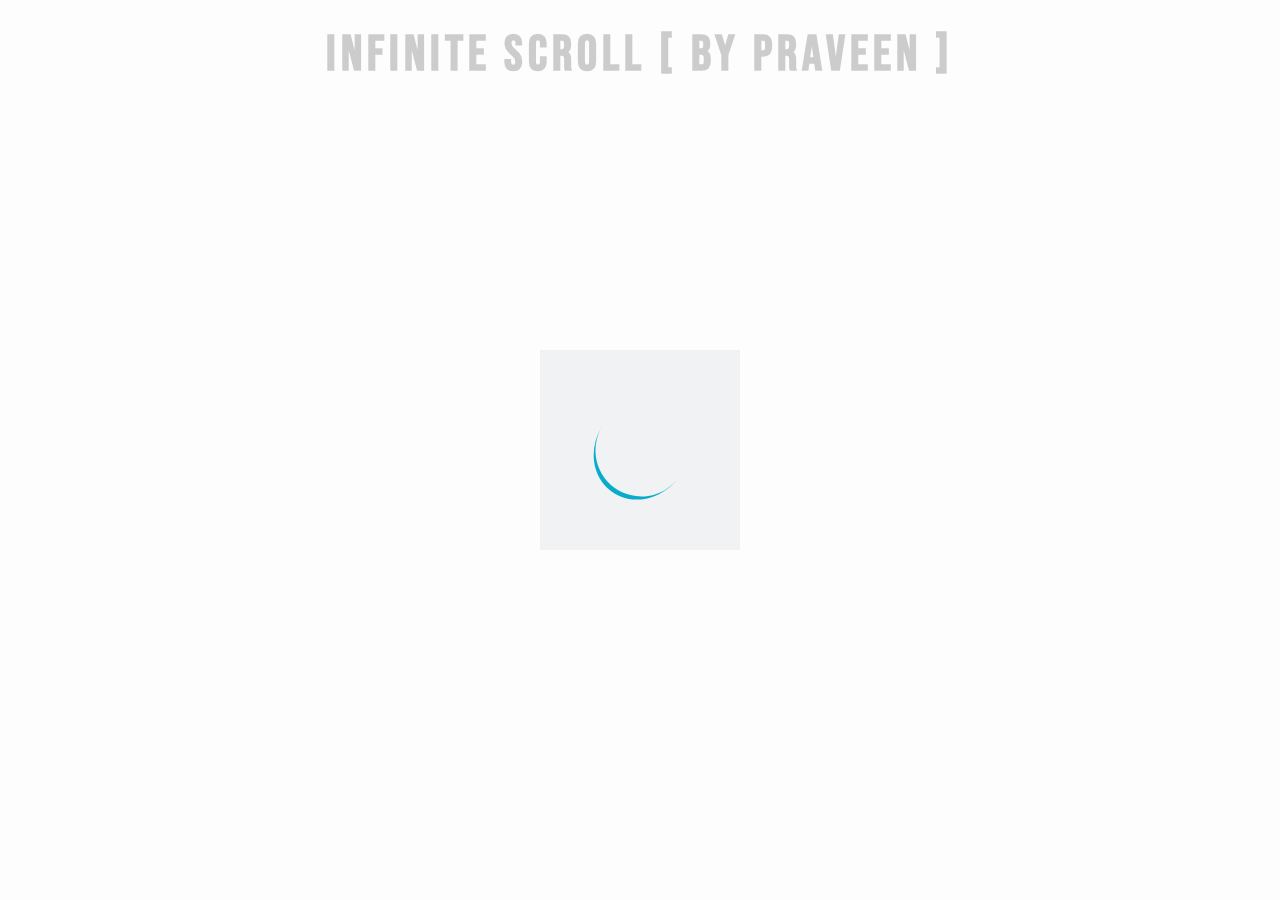
<file: Day18 - Infinite Scroll/index.html>
<!DOCTYPE html> 
<!DOCTYPE html>
<html lang="en">
<head>
    <meta charset="UTF-8">
    <meta http-equiv="X-UA-Compatible" content="IE=edge">
    <meta name="viewport" content="width=device-width, initial-scale=1.0">
    <title>Document</title>
    <link href="style.css" rel="stylesheet">
</head>
<body>
    <!--  Titile -->
    <h1>Infinite scroll [ By Praveen ]</h1>
    <!-- Loader -->
    <div class="loader" id="loader">
        <img src="Eclipse-0.7s-200px.svg" alt="Loading..." >
    </div>

    <!-- image container -->
    <div class="image-container" id="image-container">
        <!-- <img src="https://images.unsplash.com/photo-1642024728966-7492bae9bb60?ixlib=rb-1.2.1&ixid=MnwxMjA3fDB8MHx0b3BpYy1mZWVkfDF8NnNNVmpUTFNrZVF8fGVufDB8fHx8&auto=format&fit=crop&w=1000&q=60" alt="sorry for your inconviences">
        <img src="https://images.unsplash.com/photo-1642024728966-7492bae9bb60?ixlib=rb-1.2.1&ixid=MnwxMjA3fDB8MHx0b3BpYy1mZWVkfDF8NnNNVmpUTFNrZVF8fGVufDB8fHx8&auto=format&fit=crop&w=1000&q=60" alt="sorry for your inconviences">
        <img src="https://images.unsplash.com/photo-1642024728966-7492bae9bb60?ixlib=rb-1.2.1&ixid=MnwxMjA3fDB8MHx0b3BpYy1mZWVkfDF8NnNNVmpUTFNrZVF8fGVufDB8fHx8&auto=format&fit=crop&w=1000&q=60" alt="sorry for your inconviences"> -->
    </div>
    <!-- Script -->
    <script src="script.js"></script>
</body>
</html>
</file>
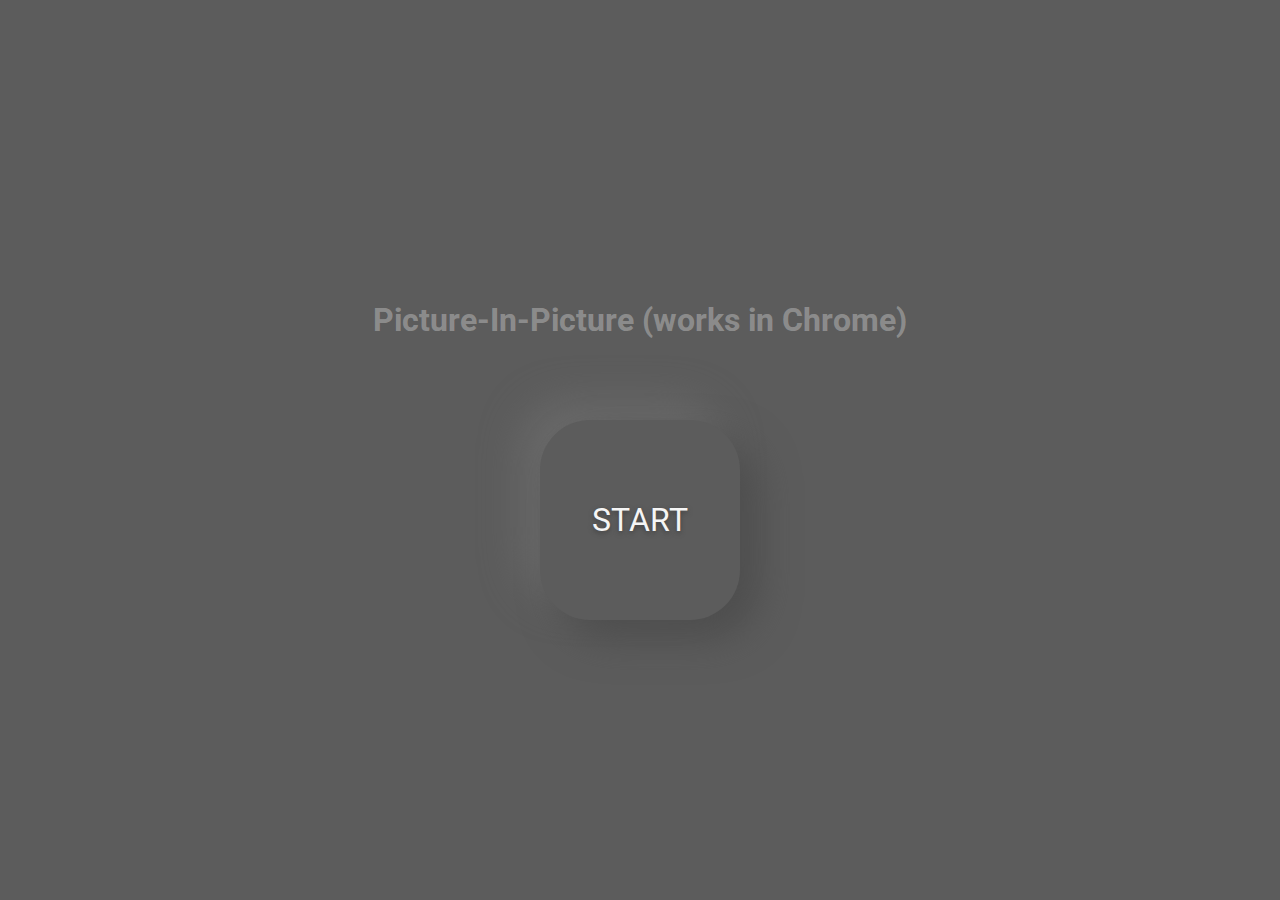
<file: Day19 - Picture in Picture/index.html>
<!DOCTYPE html> 
<html lang="en"> 
    <head> 
        <meta charset="UTF-8"> 
        <meta name="viewport" content="width=device-width, initial-scale=1.0"> 
        <title>Picture in Picture</title>         
        <link rel="icon" type="image/png" href="favicon.png"> 
        <link rel="stylesheet" href="style.css"> 
    </head>     
    <body> 
        <h1>Picture-In-Picture (works in Chrome)</h1> 
        <!-- Video -->         
        <video id="video" controls height="360" width="640" hidden></video>         
        <!-- Button -->         
        <div class="button-container"> 
            <button id="button">START</button>             
        </div>         
        <!-- Script -->         
        <script src="script.js"></script>         
    </body>     
</html>
</file>
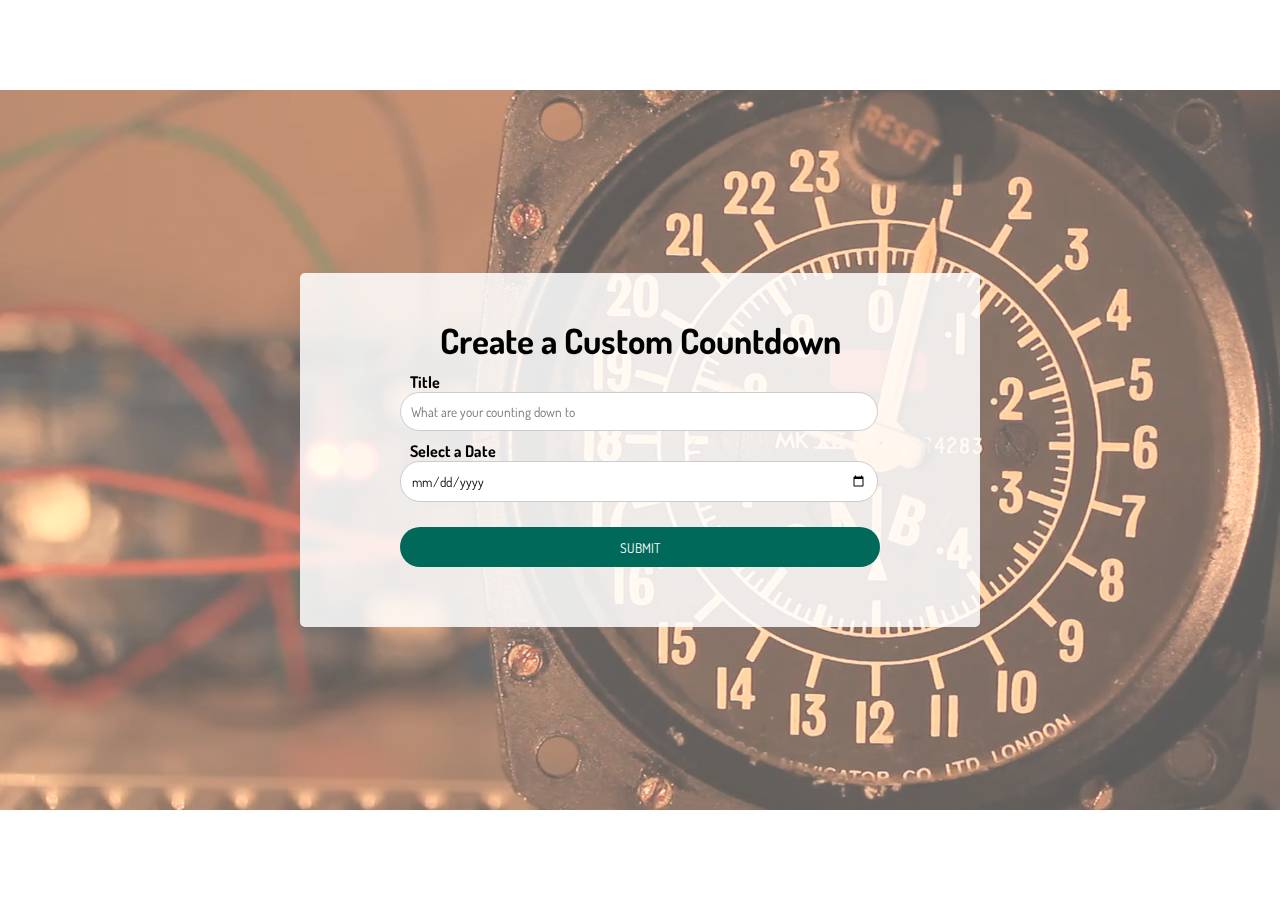
<file: Day20 - Custom Countdown/index.html>
<!DOCTYPE html>
<html lang="en">

<head>
    <meta charset="UTF-8">
    <meta name="viewport" content="width=device-width, initial-scale=1.0">
    <title>Custom Countdown</title>
    <link rel="icon" type="image/png" href="favicon.png">
    <link rel="stylesheet" href="style.css">
</head>

<body>
    <!-- Video Background -->
    <video class="video-background" loop muted autoplay>
        <source src="countdown.mp4">
        </source>
    </video>
    <div class="video-overlay"></div>
    <!-- Container -->
    <div class="container">
        <div class="input-container" id="input-container">
            <h1>Create a Custom Countdown</h1>
            <form class="form" id="countdownForm">
                <label for="title">Title</label>
                <input type="text" id="title" placeholder="What are your counting down to">
                <label for="date-picker">Select a Date</label>
                <input type="date" id="date-picker">
                <button type="submit">Submit</button>
            </form>
        </div>
        <!-- Countdown -->
        <div class="countdown" id="countdown" hidden>
            <h1 id="countdown-title"></h1>
            <ul>
                <li><span></span>Days</li>
                <li><span></span>Hours</li>
                <li><span></span>Minutes</li>
                <li><span></span>Seconds</li>
            </ul>
            <button id="countdown-button">Reset</button>
        </div>
        <!-- Countdown Complete -->
        <div class="complete" id="complete" hidden>
            <h1 class="complete-title">Countdown Complete!</h1>
            <h1 id="complete-info"></h1>
            <button id="complete-button">New Countdown</button>
        </div>
    </div>
    <!-- Script -->
    <script src="script.js"></script>
</body>

</html>
</file>
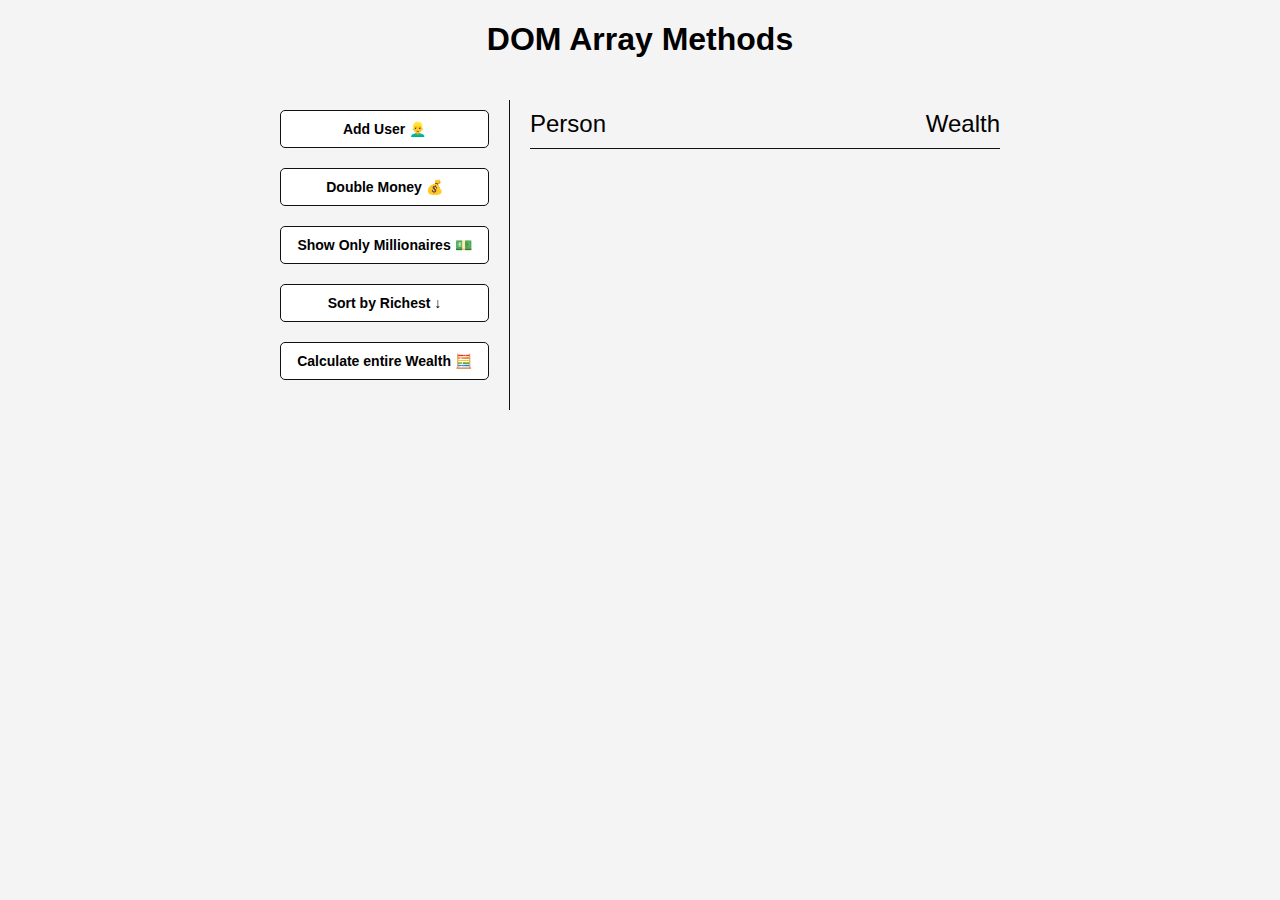
<file: Day10 - dom array methods/dom.html>
<!DOCTYPE html>
<html lang="en">
  <head>
    <meta charset="UTF-8" />
    <meta name="viewport" content="width=device-width, initial-scale=1.0" />
    <meta http-equiv="X-UA-Compatible" content="ie=edge" />
    <link rel="stylesheet" href="style.css" />
    <title>DOM Array Methods</title>
  </head>
  <body>
    <h1>DOM Array Methods</h1>

    <div class="container">
      <aside>
        <button id="add-user">Add User 👱‍♂️</button>
        <button id="double">Double Money 💰</button>
        <button id="show-millionaires">Show Only Millionaires 💵</button>
        <button id="sort">Sort by Richest ↓</button>
        <button id="calculate-wealth">Calculate entire Wealth 🧮</button>
      </aside>

      <main id="main">
        <h2><strong>Person</strong> Wealth</h2>
      </main>
    </div>

    <script src="script.js"></script>
  </body>
</html
</file>
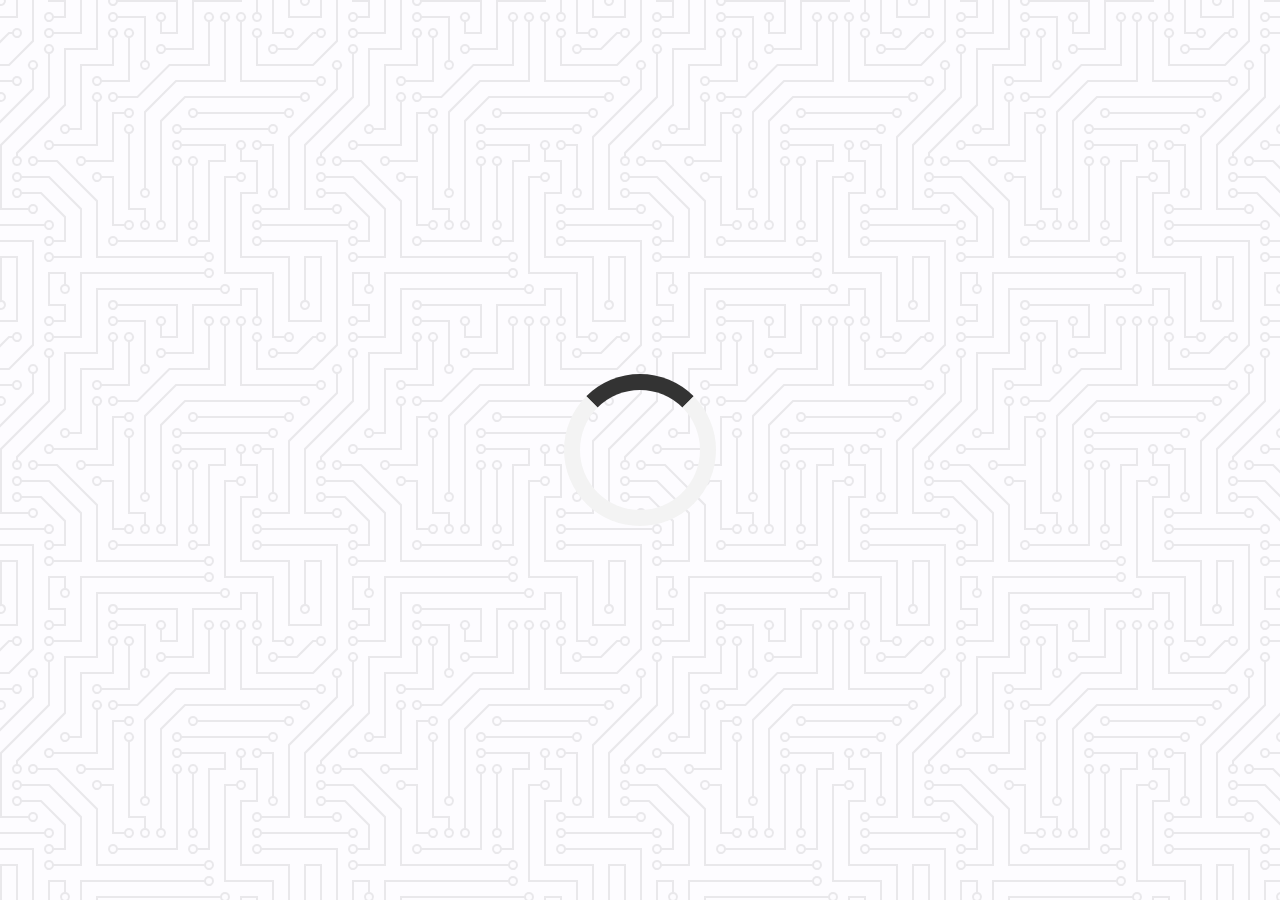
<file: Day11 - Quote Generator/quote.html>
<!DOCTYPE html>
<html lang="en">
<head>
    <meta charset="UTF-8">
    <meta http-equiv="X-UA-Compatible" content="IE=edge">
    <meta name="viewport" content="width=device-width, initial-scale=1.0">
    <title>Quote Genertor</title>
    <link rel="stylesheet" href="https://cdnjs.cloudflare.com/ajax/libs/font-awesome/6.2.1/css/all.min.css" integrity="sha512-MV7K8+y+gLIBoVD59lQIYicR65iaqukzvf/nwasF0nqhPay5w/9lJmVM2hMDcnK1OnMGCdVK+iQrJ7lzPJQd1w==" crossorigin="anonymous" referrerpolicy="no-referrer" />
    <link rel="stylesheet" href="style.css">
    <link rel="preconnect" href="https://fonts.googleapis.com">
    <link rel="preconnect" href="https://fonts.gstatic.com" crossorigin>
    <link href="https://fonts.googleapis.com/css2?family=Montserrat:ital,wght@0,100;1,200;1,900&family=Roboto:wght@100&display=swap" rel="stylesheet">
</head>
<body>
    <div class="quote-container" id="quote-container">
        <!-- Quote -->
        <div class="quote-text">
            <i class="fas fa-quote-left"></i>
            <span id="quote"></span>
        </div>
        <!-- Author -->
        <div class="quote-author">
            <span id="author"></span>
        </div>
        <!-- Button -->
        <div class="button-container">
            <button class="twitter-button" id="twitter" title="Tweet This!">
                 <i class="fab fa-twitter" aria-hidden="true"></i>
            </button>
            <button id="new-quote">New Quote</button>
        </div>
    </div>
    <div class="loader" id="loader"></div>
    <!-- Script -->
    <script src="script.js"></script>
</body>
</html>
</file>
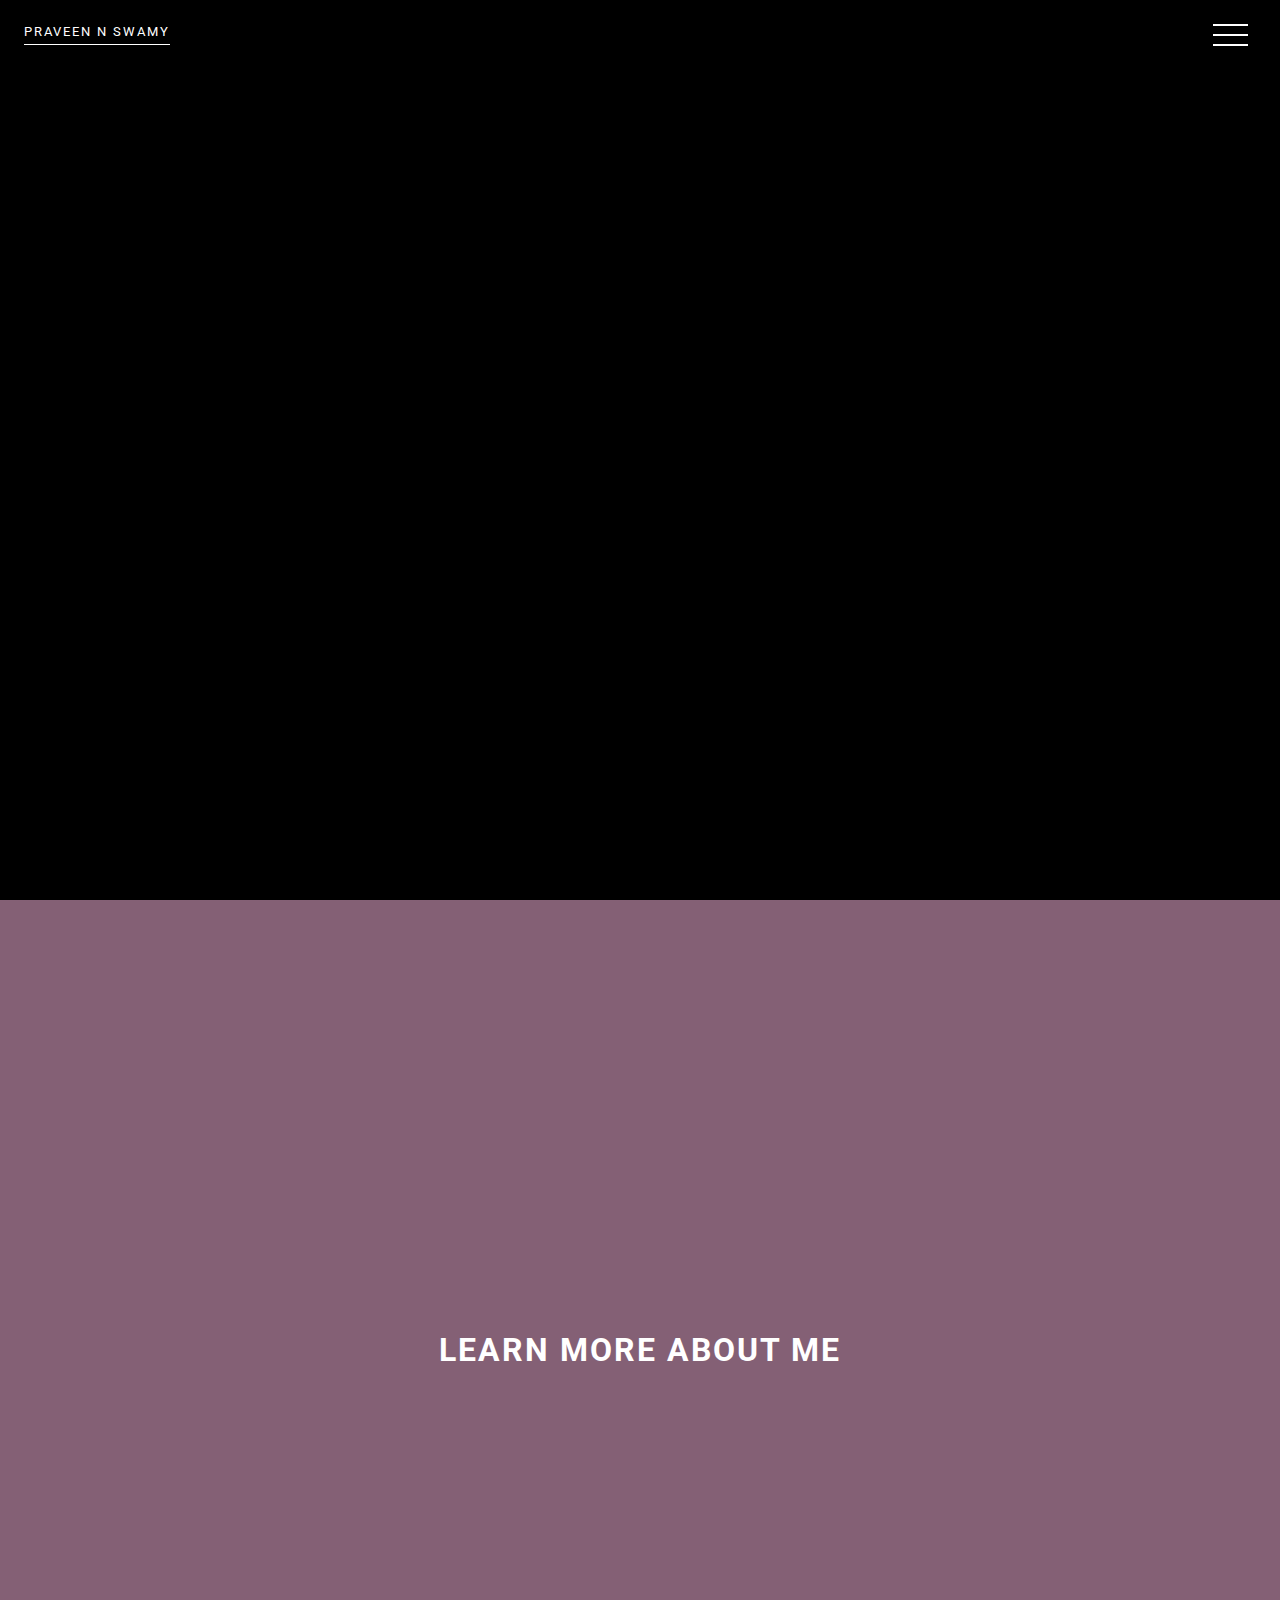
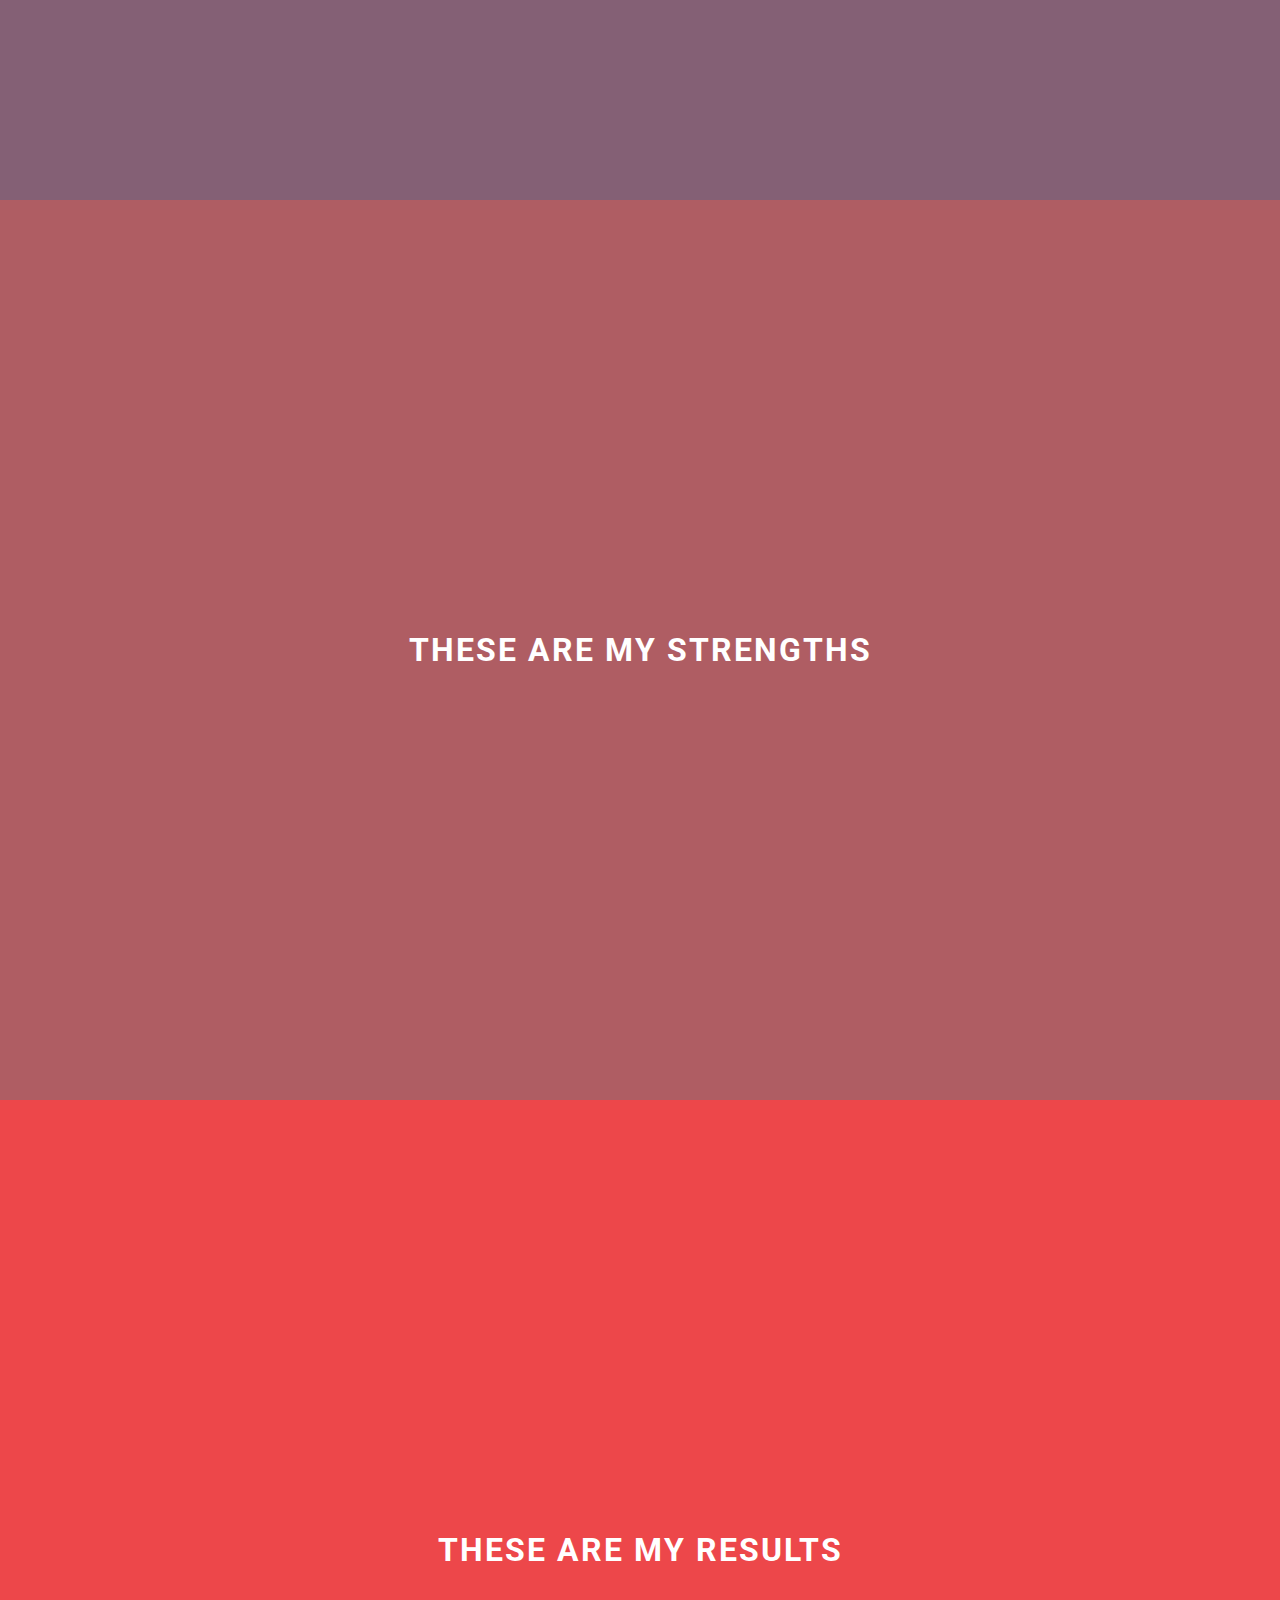
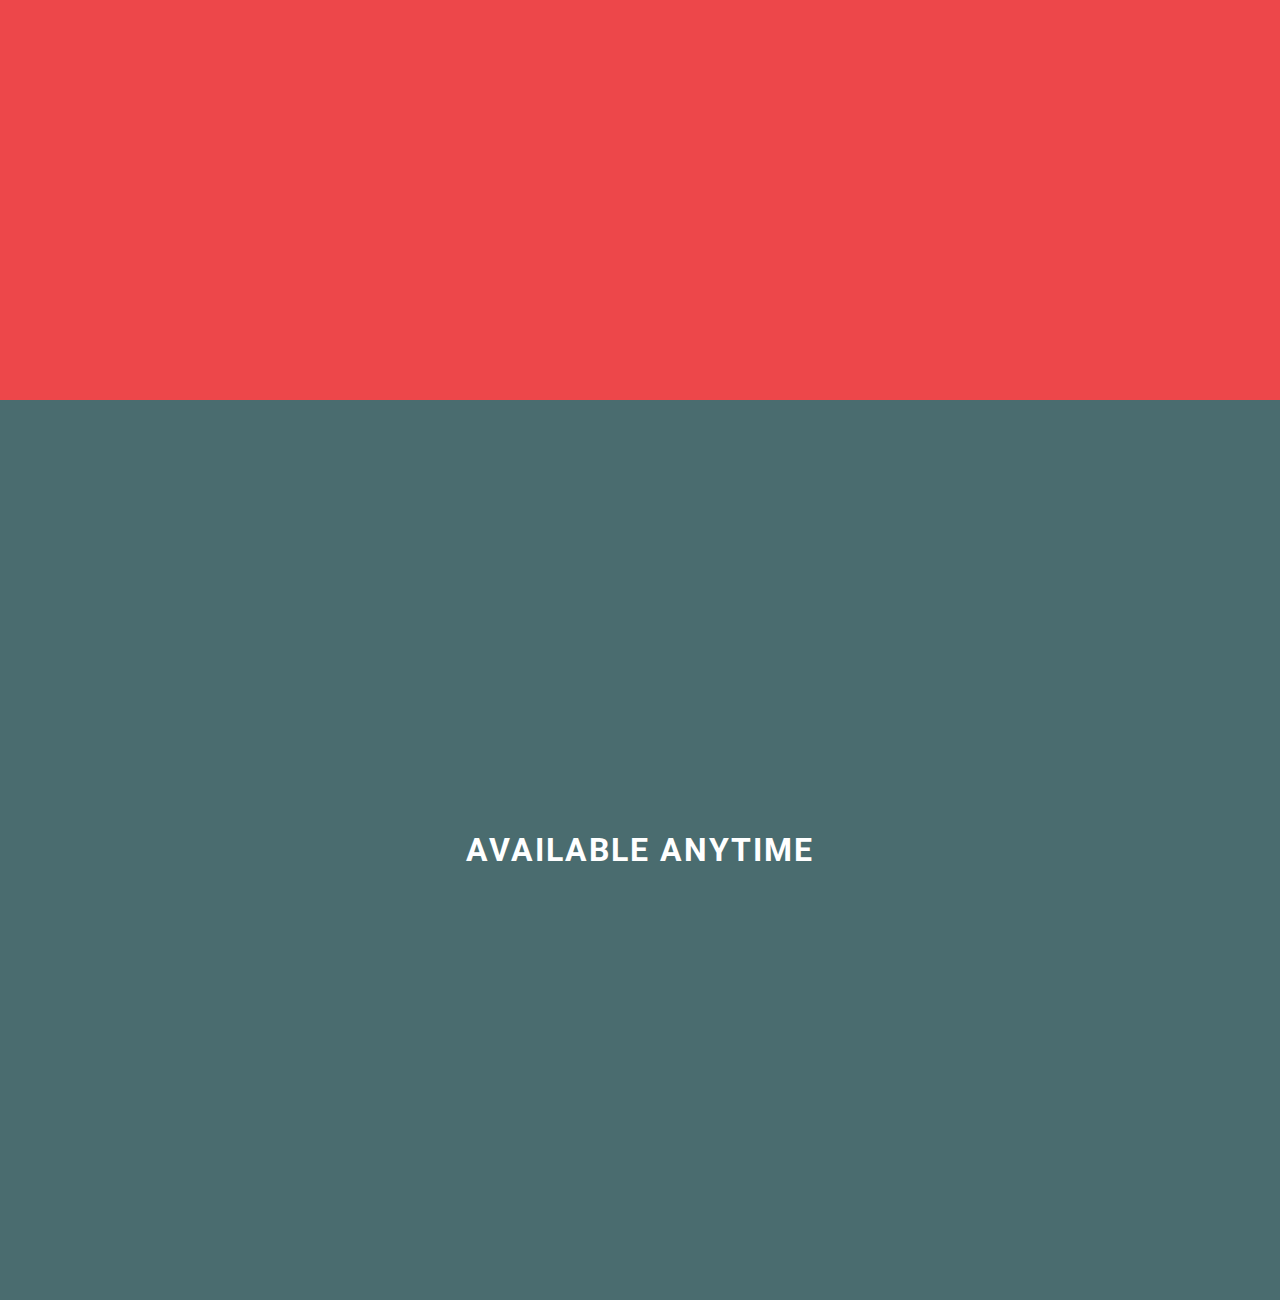
<file: Day12 - Navigation animation/navi.html>
<!DOCTYPE html>
<html lang="en">
  <head>
    <meta charset="UTF-8" />
    <meta name="viewport" content="width=device-width, initial-scale=1.0" />
    <title>Animated Navigation</title>
    <link rel="stylesheet" href="style.css" />
  </head>
  <body>
    <!-- Overlay -->
    <div class="overlay overlay-slide-left" id="overlay">
      <!-- Menu Items -->
      <nav>
        <ul>
          <li id="nav-1" class="slide-out-1"><a href="#home">Home</a></li>
          <li id="nav-2" class="slide-out-2"><a href="#about">About</a></li>
          <li id="nav-3" class="slide-out-3"><a href="#skills">Skills</a></li>
          <li id="nav-4" class="slide-out-4">
            <a href="#projects">Projects</a>
          </li>
          <li id="nav-5" class="slide-out-5"><a href="#contact">Contact</a></li>
        </ul>
      </nav>
    </div>
    <!-- Menu Bars -->
    <div class="menu-bars" id="menu-bars">
      <div class="bar1"></div>
      <div class="bar2"></div>
      <div class="bar3"></div>
    </div>
    <!-- Sections -->
    <section id="home">
      <a href="https://www.linkedin.com/in/praveen-n-swamy-786a6622a/" target="_blank">Praveen N Swamy
      
      </a>
    </section>
    <section id="about"><h1>Learn More About Me</h1></section>
    <section id="skills"><h1>These Are My Strengths</h1></section>
    <section id="projects"><h1>These Are My Results</h1></section>
    <section id="contact"><h1>Available Anytime</h1></section>
    <!-- Script -->
    <script src="script.js"></script>
  </body>
</html>
</file>
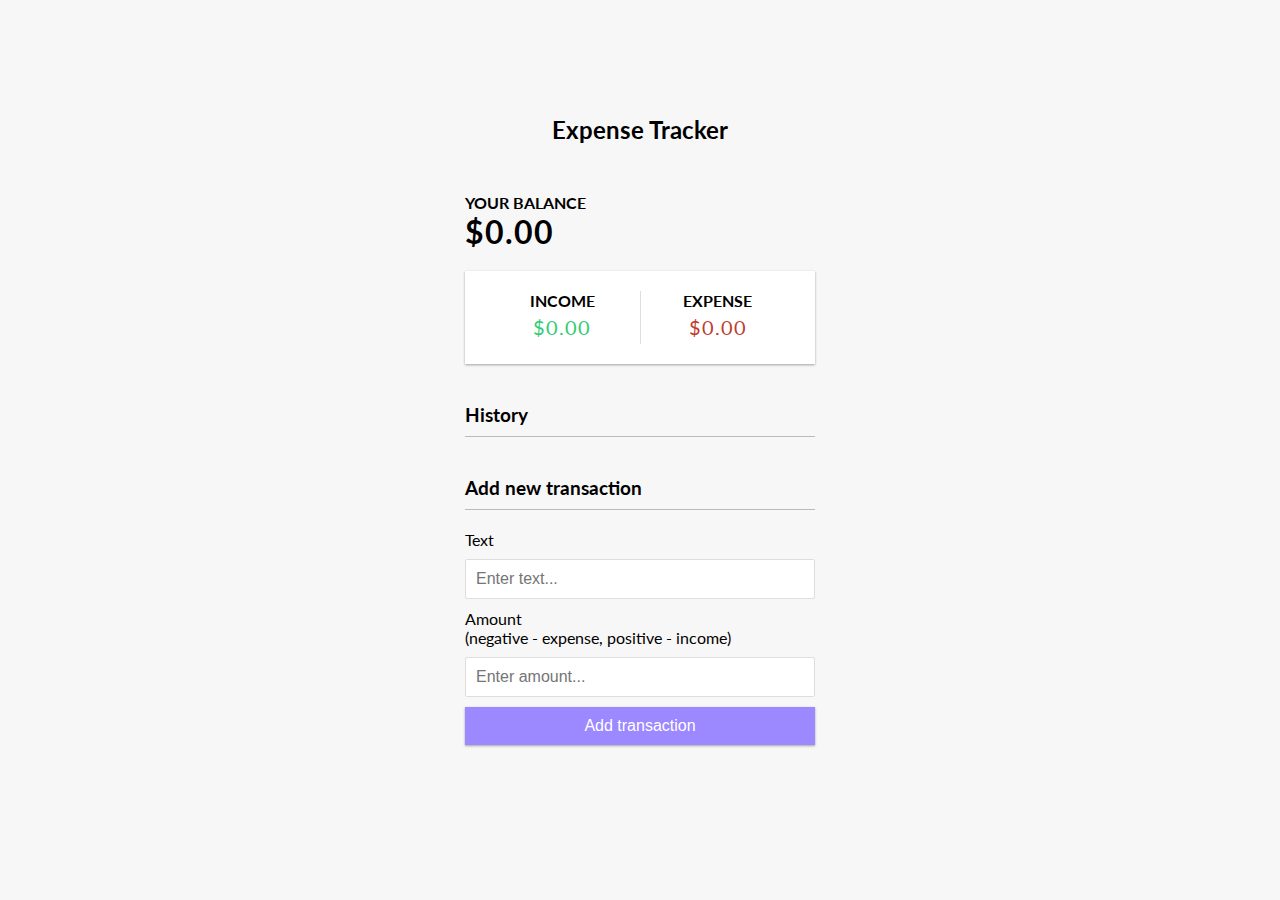
<file: Day13 - Expense Tracker/expense.html>
<!DOCTYPE html>
<html lang="en">
  <head>
    <meta charset="UTF-8" />
    <meta name="viewport" content="width=device-width, initial-scale=1.0" />
    <meta http-equiv="X-UA-Compatible" content="ie=edge" />
    <link rel="stylesheet" href="style.css" />
    <title>Expense Tracker</title>
  </head>
  <body>
    <h2>Expense Tracker</h2>

    <div class="container">
      <h4>Your Balance</h4>
      <h1 id="balance">$0.00</h1>

      <div class="inc-exp-container">
        <div>
          <h4>Income</h4>
          <p id="money-plus" class="money plus">+$0.00</p>
        </div>
        <div>
          <h4>Expense</h4>
          <p id="money-minus" class="money minus">-$0.00</p>
        </div>
      </div>

      <h3>History</h3>
      <ul id="list" class="list">
        <!-- <li class="minus">
          Cash <span>-$400</span><button class="delete-btn">x</button>
        </li> -->
      </ul>

      <h3>Add new transaction</h3>
      <form id="form">
        <div class="form-control">
          <label for="text">Text</label>
          <input type="text" id="text" placeholder="Enter text..." />
        </div>
        <div class="form-control">
          <label for="amount"
            >Amount <br />
            (negative - expense, positive - income)</label
          >
          <input type="number" id="amount" placeholder="Enter amount..." />
        </div>
        <button class="btn">Add transaction</button>
      </form>
    </div>

    <script src="script.js"></script>
  </body>
</html>
</file>
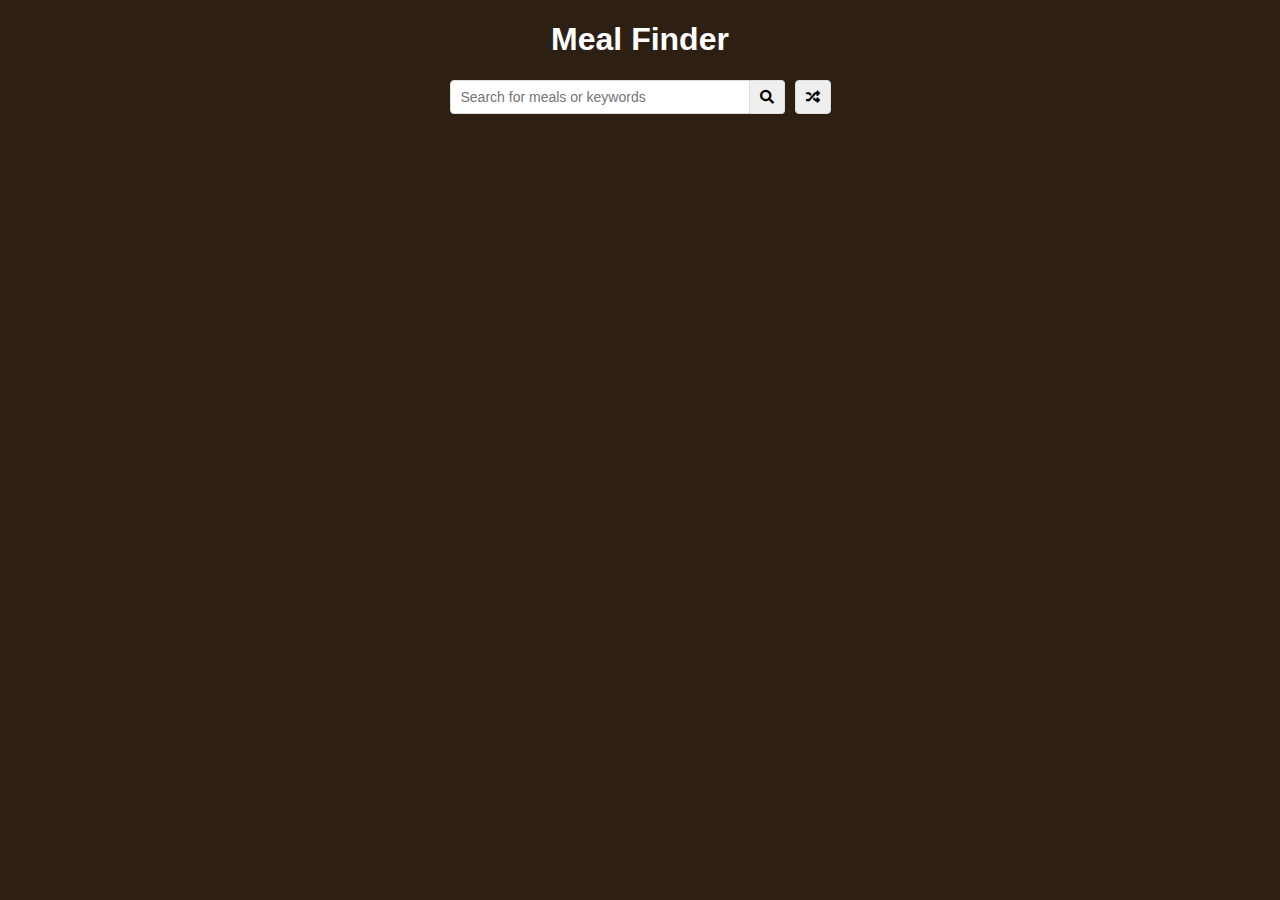
<file: Day14 - Meal Finder/meal.html>
<!DOCTYPE html>
<html lang="en">
  <head>
    <meta charset="UTF-8" />
    <meta name="viewport" content="width=device-width, initial-scale=1.0" />
    <meta http-equiv="X-UA-Compatible" content="ie=edge" />
    <link
      rel="stylesheet"
      href="https://cdnjs.cloudflare.com/ajax/libs/font-awesome/5.10.2/css/all.min.css"
    />
    <link rel="stylesheet" href="style.css" />
    <title>Meal Finder</title>
  </head>
  <body>
    <div class="container">
      <h1>Meal Finder</h1>
      <div class="flex">
        <form class="flex" id="submit">
          <input
            type="text"
            id="search"
            placeholder="Search for meals or keywords"
          />
          <button class="search-btn" type="submit">
            <i class="fas fa-search"></i>
          </button>
        </form>
        <button class="random-btn" id="random">
          <i class="fas fa-random"></i>
        </button>
      </div>

      <div id="result-heading"></div>
      <div id="meals" class="meals"></div>
      <div id="single-meal"></div>
    </div>

    <script src="script.js"></script>
  </body>
</html>
</file>
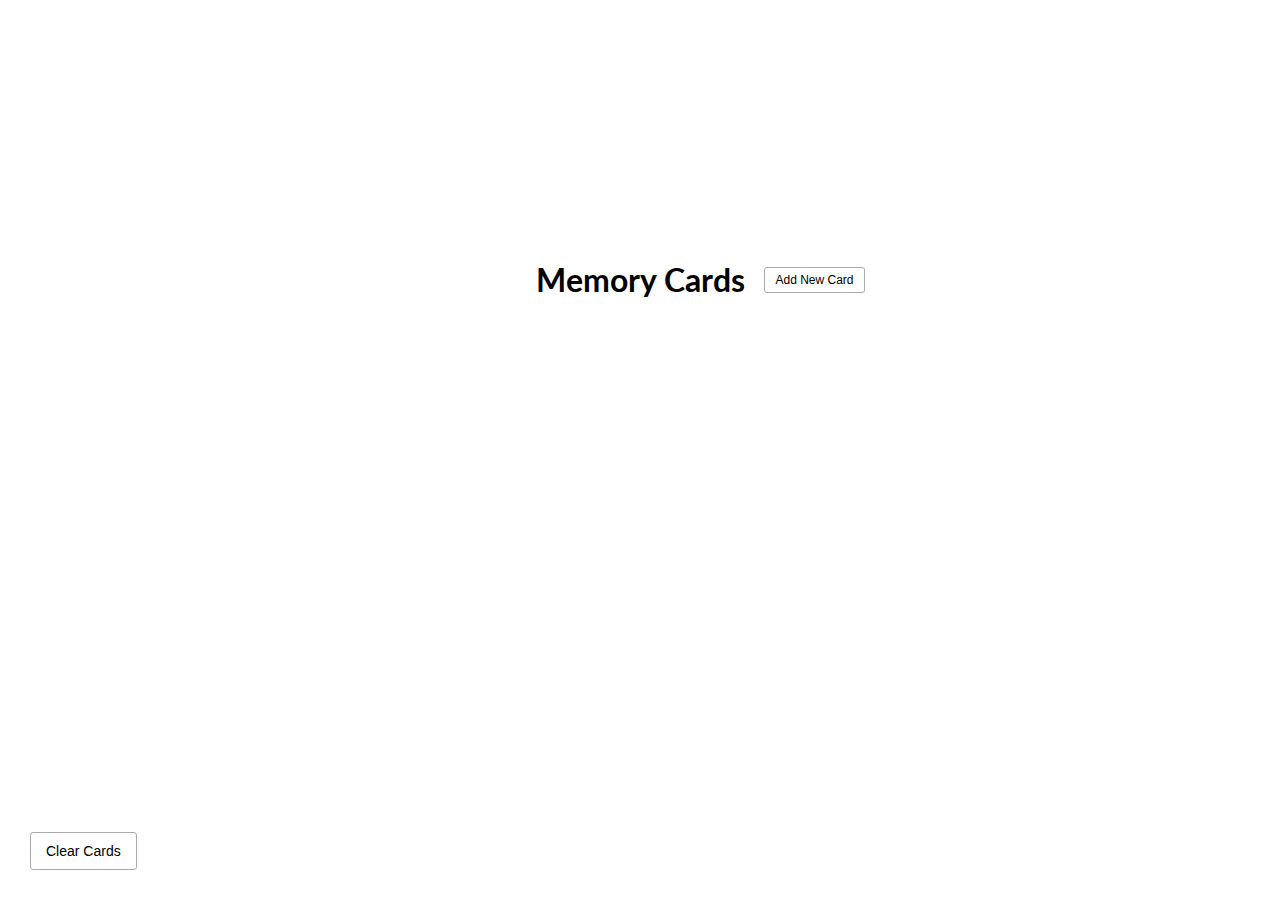
<file: Day15 - Memory Card/mem.html>
<!DOCTYPE html>
<html lang="en">
  <head>
    <meta charset="UTF-8" />
    <meta name="viewport" content="width=device-width, initial-scale=1.0" />
    <meta http-equiv="X-UA-Compatible" content="ie=edge" />
    <link
      rel="stylesheet"
      href="https://cdnjs.cloudflare.com/ajax/libs/font-awesome/5.11.2/css/all.min.css"
      integrity="sha256-+N4/V/SbAFiW1MPBCXnfnP9QSN3+Keu+NlB+0ev/YKQ="
      crossorigin="anonymous"
    />
    <link rel="stylesheet" href="style.css" />
    <title>Memory Cards</title>
  </head>
  <body>
    <button id="clear" class="clear btn">
      <i class="fas fa-trash"></i> Clear Cards
    </button>

    <h1>
      Memory Cards
      <button id="show" class="btn btn-small">
        <i class="fas fa-plus"></i> Add New Card
      </button>
    </h1>

    <div id="cards-container" class="cards">
      <!-- <div class="card active">
        <div class="inner-card">
          <div class="inner-card-front">
            <p>
              What is PHP?
            </p>
          </div>
          <div class="inner-card-back">
            <p>
              A programming language
            </p>
          </div>
        </div>
      </div>
      <div class="card">
        <div class="inner-card">
          <div class="inner-card-front">
            <p>
              What is PHP?
            </p>
          </div>
          <div class="inner-card-back">
            <p>
              A programming language
            </p>
          </div>
        </div>
      </div> -->
    </div>

    <div class="navigation">
      <button id="prev" class="nav-button">
        <i class="fas fa-arrow-left"></i>
      </button>

      <p id="current"></p>

      <button id="next" class="nav-button">
        <i class="fas fa-arrow-right"></i>
      </button>
    </div>

    <div id="add-container" class="add-container">
      <h1>
        Add New Card
        <button id="hide" class="btn btn-small btn-ghost">
          <i class="fas fa-times"></i>
        </button>
      </h1>

      <div class="form-group">
        <label for="question">Question</label>
        <textarea id="question" placeholder="Enter question..."></textarea>
      </div>

      <div class="form-group">
        <label for="answer">Answer</label>
        <textarea id="answer" placeholder="Enter Answer..."></textarea>
      </div>

      <button id="add-card" class="btn">
        <i class="fas fa-plus"></i> Add Card
      </button>
    </div>

    <script src="script.js"></script>
  </body>
</html>
</file>
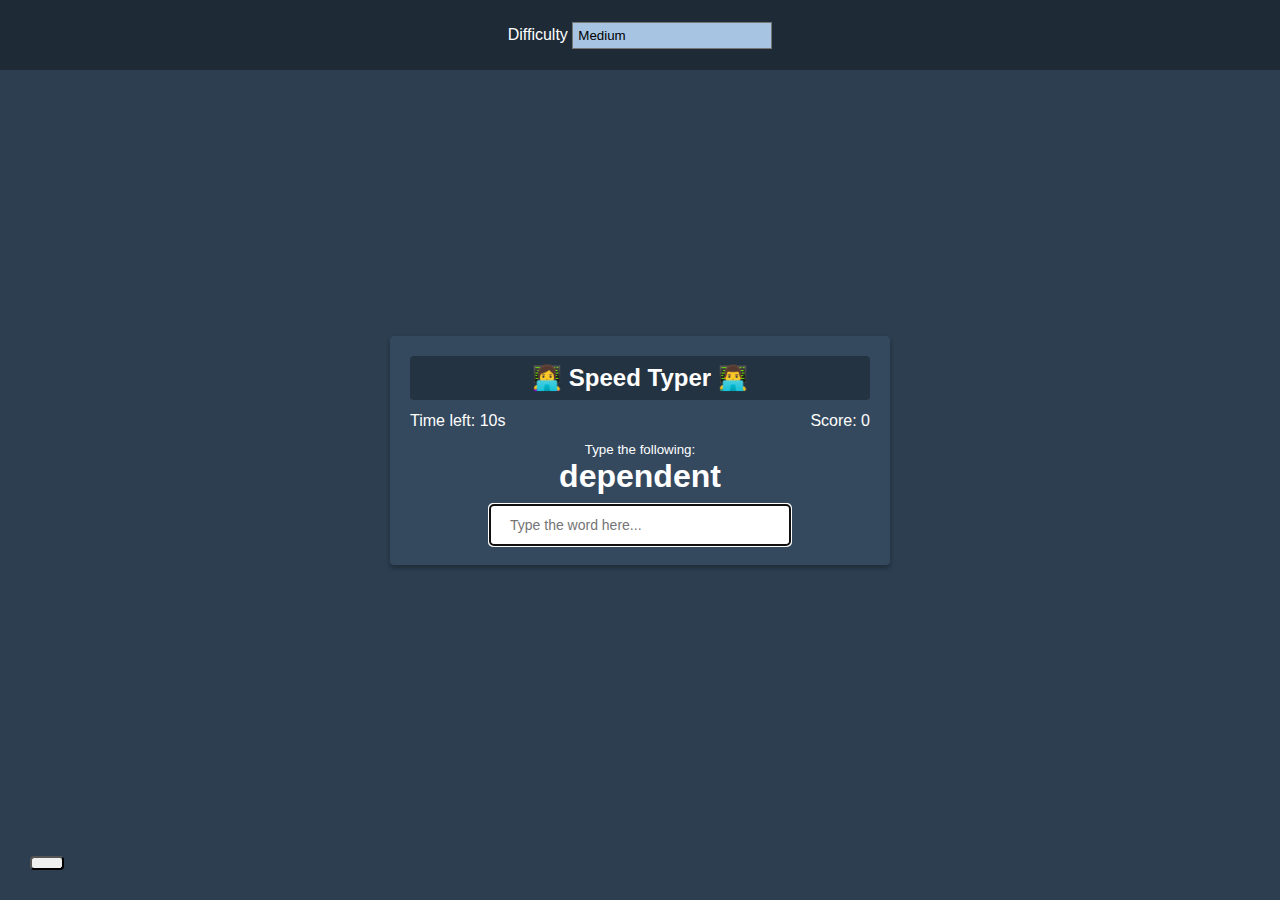
<file: Day2- Typing Game/Game.html>
<!DOCTYPE html>
<html lang="en">
  <head>
    <meta charset="UTF-8" />
    <meta name="viewport" content="width=device-width, initial-scale=1.0" />
    <meta http-equiv="X-UA-Compatible" content="ie=edge" />
    <link
      rel="stylesheet"
      href="https://cdnjs.cloudflare.com/ajax/libs/font-awesome/5.11.2/css/all.min.css"
      integrity="sha256-+N4/V/SbAFiW1MPBCXnfnP9QSN3+Keu+NlB+0ev/YKQ="
      crossorigin="anonymous"
    />
    <link rel="stylesheet" href="style.css" />
    <title>Speed Typer</title>
  </head>
  <body>
    <button id="settings-btn" class="settings-btn">
      <i class="fas fa-cog"></i>
    </button>

    <div id="settings" class="settings">
      <form id="settings-form">
        <div>
          <label for="difficulty">Difficulty</label>
          <select id="difficulty">
            <option value="easy">Easy</option>
            <option value="medium">Medium</option>
            <option value="hard">Hard</option>
          </select>
        </div>
      </form>
    </div>

    <div class="container">
      <h2>👩‍💻 Speed Typer 👨‍💻</h2>
      <small>Type the following:</small>

      <h1 id="word"></h1>

      <input
        type="text"
        id="text"
        autocomplete="off"
        placeholder="Type the word here..."
        autofocus
      />

      <p class="time-container">Time left: <span id="time">10s</span></p>

      <p class="score-container">Score: <span id="score">0</span></p>

      <div id="end-game-container" class="end-game-container"></div>
    </div>

    <script src="script.js"></script>
  </body>
</html>
</file>
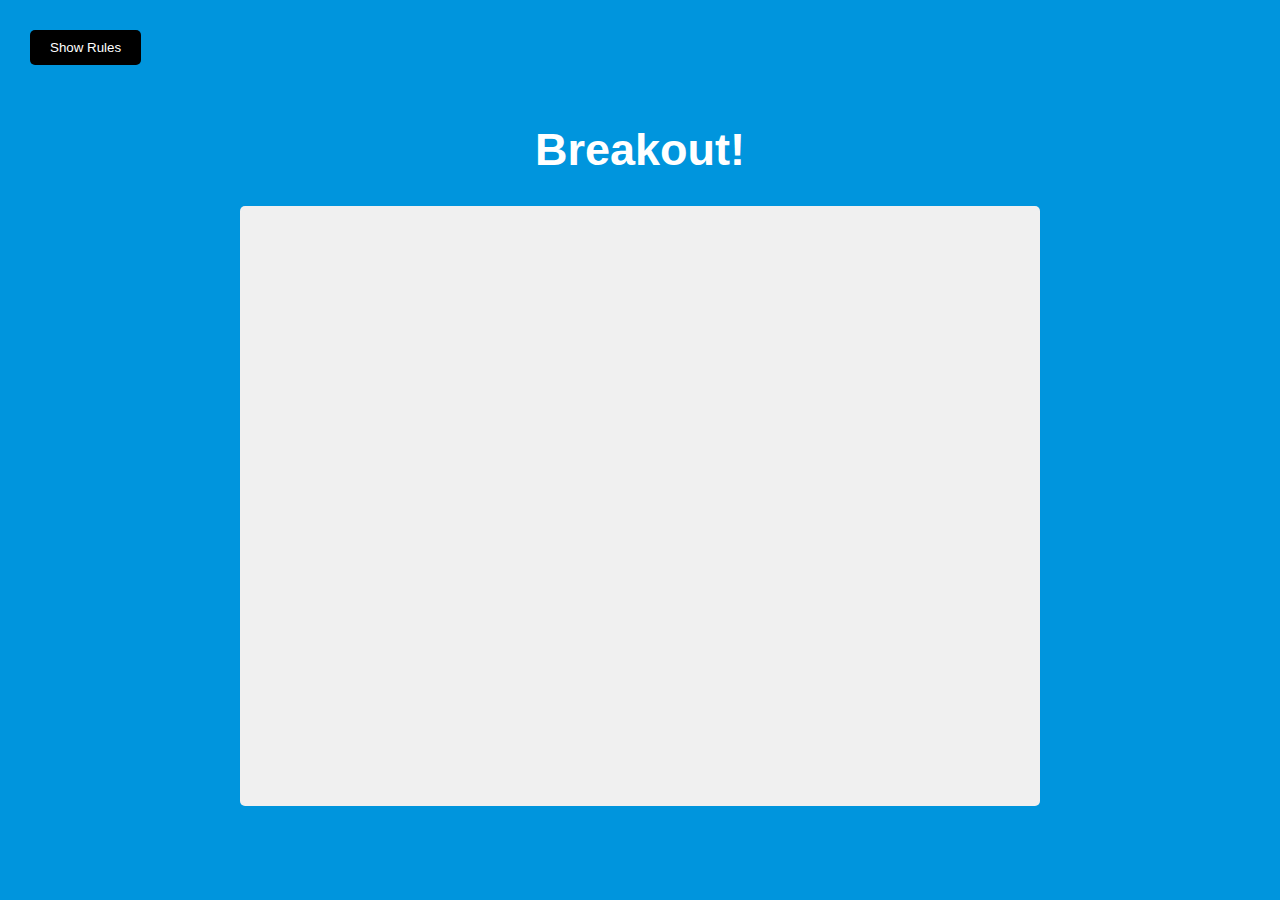
<file: Day4- Breakout Game/Break.html>
<!DOCTYPE html>
<html lang="en">
  <head>
    <meta charset="UTF-8" />
    <meta name="viewport" content="width=device-width, initial-scale=1.0" />
    <meta http-equiv="X-UA-Compatible" content="ie=edge" />
    <link rel="stylesheet" href="style.css" />
    <title>Breakout!</title>
  </head>
  <body>
    <h1>Breakout!</h1>
    <button id="rules-btn" class="btn rules-btn">Show Rules</button>
    <div id="rules" class="rules">
      <h2>How To Play:</h2>
      <p>
        Use your right and left keys to move the paddle to bounce the ball up
        and break the blocks.
      </p>
      <p>If you miss the ball, your score and the blocks will reset.</p>
      <button id="close-btn" class="btn">Close</button>
    </div>

    <canvas id="canvas" width="800" height="600"></canvas>

    <script src="script.js"></script>
  </body>
</html>
</file>
<file: Day18 - Infinite Scroll/style.css>
@import url('https://fonts.googleapis.com/css2?family=Bebas+Neue&family=Poppins:ital,wght@1,200&display=swap');


html{
    box-sizing: border-box;
}

body{
    margin:0;
    font-family: Bebas Neue, sans-serif;
    background: whitesmoke;

}

h1 {
    text-align: center;
    margin-top: 25px;
    margin-bottom: -7px;
    font-size: 50px;
    letter-spacing: 5px;
}

.loader{
    position: fixed;
    top:0;
    left:0;
    right:0;
    bottom:0;
    background: rgb(255,255,255,0.8);
}

.loader img{
    position: fixed;
    top:50%;
    left:50%;
    transform: translate(-50%,-50%);
}

.image-container {
    margin: 10px 30%;
}
.image-container img{
    width:100%;
}
/*Media query: large smartphone*/
@media screen and (max-width:600px){
    h1{
        font-size:36px;
    }
    .image-container{
        margin:10px 4%;
    }
}
</file>
<file: Day19 - Picture in Picture/style.css>
@import url('https://fonts.googleapis.com/css2?family=Roboto&display=swap');

html {
    box-sizing: border-box;
}

body {
    margin: 0;
    height: 100vh;
    min-height: 100vh;
    display: flex;
    justify-content: center;
    align-items: center;
    background-color: #5c5c5c;
    font-family: Roboto, sans-serif;
    color: whitesmoke;
    flex-direction: column;
}

.button-container {
    background: #5c5c5c;
    box-shadow: 19px 19px 38px #4e4e4e, 
             -19px -19px 38px #6a6a6a;
    align-items: center;
    border-radius: 50px;
    display: flex;
    height: 200px;
    justify-content: center;

    /* margin-right: 4rem; */
    width: 200px;
    transition: all .2s ease-in-out;
}

button {
    font-family: Roboto, sans-serif;
    font-size: 2rem;
    padding: 20px 35px;
    border: none;
    background: none;
    color: whitesmoke;
    text-shadow: 0 2px 5px rgb(65, 64, 64);
    cursor: pointer;
    transition: all .2s ease-in-out;
}

.button-container:hover {
    background: linear-gradient(145deg, #535353, #626262);
    box-shadow: 8px 8px 16px #4e4e4e, 
               -8px -8px 16px #6a6a6a;
}

h1 {
    padding-bottom: 60px;
    font-size: 2rem;
    color: rgba(245, 245, 245, 0.336);
}
</file>
<file: Day20 - Custom Countdown/style.css>
@import url('https://fonts.googleapis.com/css2?family=Dosis&display=swap');

html {
  box-sizing: border-box;
}

body {
  margin: 0;
  min-height: 100vh;
  overflow-y: hidden;
  display: flex;
  align-items: center;
  font-family: Dosis, sans-serif;
}

/* Video Background */
.video-background {
  position: fixed;
  right: 0;
  bottom: 0;
  width: 100vw;
  height: auto;
}

video {
  position: absolute;
  top: 50%;
  left: 50%;
  transform: translate(-50%, -50%);
}

.video-overlay {
  position: fixed;
  left: 0;
  top: 0;
  height: 100vh;
  width: 100vw;
  background: rgba(255, 255, 255, 0.35);
}

/* Container */
.container {
  min-width: 580px;
  min-height: 304px;
  color: black;
  margin: 0 auto;
  padding: 25px 50px;
  border-radius: 5px;
  z-index: 2;
  display: flex;
  justify-content: center;
  background: rgba(255, 255, 255, 0.85);
}

.input-container {
  position: relative;
  top: 20px;
}

h1 {
  font-size: 35px;
  text-align: center;
  margin-top: 0;
  margin-bottom: 10px;
}

/* Form */
.form {
  width: 480px;
}

label {
  font-weight: bold;
  margin-left: 10px;
}

input {
  width: 95%;
  margin-bottom: 10px;
  padding: 10px;
  border: 1px solid #ccc;
  border-radius: 20px;
  background: #fff;
  outline: none;
  font-family: Dosis, sans-serif;
}

/* Button */
button {
  width: 100%;
  height: 40px;
  border-radius: 20px;
  margin-top: 15px;
  border: none;
  text-transform: uppercase;
  background: #006959;
  color: white;
  cursor: pointer;
  outline: none;
  font-family: Dosis, sans-serif;
}
button:hover {
  filter: brightness(110%);  
}


/* Countdown */
ul {
  margin-left: -45px;
}

li {
  display: inline-block;
  font-size: 30px;
  list-style-type: none;
  padding: 10px;
  text-transform: uppercase;
}

li span {
  display: block;
  font-size: 80px;
  text-align: center;
}

/* Complete */
.complete {
  position: relative;
  top: 60px;
}
.complete-title {
  animation: complete 4s infinite;
}
@keyframes complete {
  0% {
    color: rgb(123, 3, 192);
  }
  25% {
    color: rgb(31, 3, 192);
  }
  50% {
    color: rgb(2, 219, 13);
    transform: scale(1.5);
  }
  75% {
    color: rgb(255, 208, 0);
  }
  100% {
    color: rgb(247, 8, 8);
  }
}
/* Media Query: Large Smartphone (Vertical) */
@media screen and (max-width: 600px) {
  .video-background {
    height: 100vh;
    width: 100vw;
  }
  
  video {
    object-fit: cover;
    object-position: 70%;
    margin-top: -1px;
  }

  .container {
    min-width: unset;
    width: 95vw;
    min-height: 245px;
    padding: 20px;
    margin: 10px;
  }

  .input-container {
    top: unset;
  }

  .countdown {
    position: relative;
    top: 10px;
  }

  .form {
    width: unset;
  }

  input {
    width: 93%;
  }

  h1 {
    font-size: 20px;
  }

  li {
    font-size: 15px;
  }

  li span {
    font-size: 40px;
  }
}
</file>
<file: Day10 - dom array methods/style.css>
* {
    box-sizing: border-box;
  }
  
  body {
    background: #f4f4f4;
    font-family: Arial, Helvetica, sans-serif;
    display: flex;
    flex-direction: column;
    align-items: center;
    min-height: 100vh;
    margin: 0;
  }
  
  .container {
    display: flex;
    padding: 20px;
    margin: 0 auto;
    max-width: 100%;
    width: 800px;
  }
  
  aside {
    padding: 10px 20px;
    width: 250px;
    border-right: 1px solid #111;
  }
  
  button {
    cursor: pointer;
    background-color: #fff;
    border: solid 1px #111;
    border-radius: 5px;
    display: block;
    width: 100%;
    padding: 10px;
    margin-bottom: 20px;
    font-weight: bold;
    font-size: 14px;
  }
  
  main {
    flex: 1;
    padding: 10px 20px;
  }
  
  h2 {
    border-bottom: 1px solid #111;
    padding-bottom: 10px;
    display: flex;
    justify-content: space-between;
    font-weight: 300;
    margin: 0 0 20px;
  }
  
  h3 {
    background-color: #fff;
    border-bottom: 1px solid #111;
    padding: 10px;
    display: flex;
    justify-content: space-between;
    font-weight: 300;
    margin: 20px 0 0;
  }
  
  .person {
    display: flex;
    justify-content: space-between;
    font-size: 20px;
    margin-bottom: 10px;
  }
</file>
<file: Day11 - Quote Generator/style.css>
@import url("https://fonts.googleapis.com/css2?family=Montserrat:ital,wght@0,100;1,200;1,900&family=Roboto:wght@100&display=swap");

html {
  box-sizing: border-box;
}

body {
  margin: 0;
  min-height: 100vh;
  background-color: #fdfcff;
  background-image: url("data:image/svg+xml,%3Csvg xmlns='http://www.w3.org/2000/svg' viewBox='0 0 304 304' width='304' height='304'%3E%3Cpath fill='%23000000' fill-opacity='0.08' d='M44.1 224a5 5 0 1 1 0 2H0v-2h44.1zm160 48a5 5 0 1 1 0 2H82v-2h122.1zm57.8-46a5 5 0 1 1 0-2H304v2h-42.1zm0 16a5 5 0 1 1 0-2H304v2h-42.1zm6.2-114a5 5 0 1 1 0 2h-86.2a5 5 0 1 1 0-2h86.2zm-256-48a5 5 0 1 1 0 2H0v-2h12.1zm185.8 34a5 5 0 1 1 0-2h86.2a5 5 0 1 1 0 2h-86.2zM258 12.1a5 5 0 1 1-2 0V0h2v12.1zm-64 208a5 5 0 1 1-2 0v-54.2a5 5 0 1 1 2 0v54.2zm48-198.2V80h62v2h-64V21.9a5 5 0 1 1 2 0zm16 16V64h46v2h-48V37.9a5 5 0 1 1 2 0zm-128 96V208h16v12.1a5 5 0 1 1-2 0V210h-16v-76.1a5 5 0 1 1 2 0zm-5.9-21.9a5 5 0 1 1 0 2H114v48H85.9a5 5 0 1 1 0-2H112v-48h12.1zm-6.2 130a5 5 0 1 1 0-2H176v-74.1a5 5 0 1 1 2 0V242h-60.1zm-16-64a5 5 0 1 1 0-2H114v48h10.1a5 5 0 1 1 0 2H112v-48h-10.1zM66 284.1a5 5 0 1 1-2 0V274H50v30h-2v-32h18v12.1zM236.1 176a5 5 0 1 1 0 2H226v94h48v32h-2v-30h-48v-98h12.1zm25.8-30a5 5 0 1 1 0-2H274v44.1a5 5 0 1 1-2 0V146h-10.1zm-64 96a5 5 0 1 1 0-2H208v-80h16v-14h-42.1a5 5 0 1 1 0-2H226v18h-16v80h-12.1zm86.2-210a5 5 0 1 1 0 2H272V0h2v32h10.1zM98 101.9V146H53.9a5 5 0 1 1 0-2H96v-42.1a5 5 0 1 1 2 0zM53.9 34a5 5 0 1 1 0-2H80V0h2v34H53.9zm60.1 3.9V66H82v64H69.9a5 5 0 1 1 0-2H80V64h32V37.9a5 5 0 1 1 2 0zM101.9 82a5 5 0 1 1 0-2H128V37.9a5 5 0 1 1 2 0V82h-28.1zm16-64a5 5 0 1 1 0-2H146v44.1a5 5 0 1 1-2 0V18h-26.1zm102.2 270a5 5 0 1 1 0 2H98v14h-2v-16h124.1zM242 149.9V160h16v34h-16v62h48v48h-2v-46h-48v-66h16v-30h-16v-12.1a5 5 0 1 1 2 0zM53.9 18a5 5 0 1 1 0-2H64V2H48V0h18v18H53.9zm112 32a5 5 0 1 1 0-2H192V0h50v2h-48v48h-28.1zm-48-48a5 5 0 0 1-9.8-2h2.07a3 3 0 1 0 5.66 0H178v34h-18V21.9a5 5 0 1 1 2 0V32h14V2h-58.1zm0 96a5 5 0 1 1 0-2H137l32-32h39V21.9a5 5 0 1 1 2 0V66h-40.17l-32 32H117.9zm28.1 90.1a5 5 0 1 1-2 0v-76.51L175.59 80H224V21.9a5 5 0 1 1 2 0V82h-49.59L146 112.41v75.69zm16 32a5 5 0 1 1-2 0v-99.51L184.59 96H300.1a5 5 0 0 1 3.9-3.9v2.07a3 3 0 0 0 0 5.66v2.07a5 5 0 0 1-3.9-3.9H185.41L162 121.41v98.69zm-144-64a5 5 0 1 1-2 0v-3.51l48-48V48h32V0h2v50H66v55.41l-48 48v2.69zM50 53.9v43.51l-48 48V208h26.1a5 5 0 1 1 0 2H0v-65.41l48-48V53.9a5 5 0 1 1 2 0zm-16 16V89.41l-34 34v-2.82l32-32V69.9a5 5 0 1 1 2 0zM12.1 32a5 5 0 1 1 0 2H9.41L0 43.41V40.6L8.59 32h3.51zm265.8 18a5 5 0 1 1 0-2h18.69l7.41-7.41v2.82L297.41 50H277.9zm-16 160a5 5 0 1 1 0-2H288v-71.41l16-16v2.82l-14 14V210h-28.1zm-208 32a5 5 0 1 1 0-2H64v-22.59L40.59 194H21.9a5 5 0 1 1 0-2H41.41L66 216.59V242H53.9zm150.2 14a5 5 0 1 1 0 2H96v-56.6L56.6 162H37.9a5 5 0 1 1 0-2h19.5L98 200.6V256h106.1zm-150.2 2a5 5 0 1 1 0-2H80v-46.59L48.59 178H21.9a5 5 0 1 1 0-2H49.41L82 208.59V258H53.9zM34 39.8v1.61L9.41 66H0v-2h8.59L32 40.59V0h2v39.8zM2 300.1a5 5 0 0 1 3.9 3.9H3.83A3 3 0 0 0 0 302.17V256h18v48h-2v-46H2v42.1zM34 241v63h-2v-62H0v-2h34v1zM17 18H0v-2h16V0h2v18h-1zm273-2h14v2h-16V0h2v16zm-32 273v15h-2v-14h-14v14h-2v-16h18v1zM0 92.1A5.02 5.02 0 0 1 6 97a5 5 0 0 1-6 4.9v-2.07a3 3 0 1 0 0-5.66V92.1zM80 272h2v32h-2v-32zm37.9 32h-2.07a3 3 0 0 0-5.66 0h-2.07a5 5 0 0 1 9.8 0zM5.9 0A5.02 5.02 0 0 1 0 5.9V3.83A3 3 0 0 0 3.83 0H5.9zm294.2 0h2.07A3 3 0 0 0 304 3.83V5.9a5 5 0 0 1-3.9-5.9zm3.9 300.1v2.07a3 3 0 0 0-1.83 1.83h-2.07a5 5 0 0 1 3.9-3.9zM97 100a3 3 0 1 0 0-6 3 3 0 0 0 0 6zm0-16a3 3 0 1 0 0-6 3 3 0 0 0 0 6zm16 16a3 3 0 1 0 0-6 3 3 0 0 0 0 6zm16 16a3 3 0 1 0 0-6 3 3 0 0 0 0 6zm0 16a3 3 0 1 0 0-6 3 3 0 0 0 0 6zm-48 32a3 3 0 1 0 0-6 3 3 0 0 0 0 6zm16 16a3 3 0 1 0 0-6 3 3 0 0 0 0 6zm32 48a3 3 0 1 0 0-6 3 3 0 0 0 0 6zm-16 16a3 3 0 1 0 0-6 3 3 0 0 0 0 6zm32-16a3 3 0 1 0 0-6 3 3 0 0 0 0 6zm0-32a3 3 0 1 0 0-6 3 3 0 0 0 0 6zm16 32a3 3 0 1 0 0-6 3 3 0 0 0 0 6zm32 16a3 3 0 1 0 0-6 3 3 0 0 0 0 6zm0-16a3 3 0 1 0 0-6 3 3 0 0 0 0 6zm-16-64a3 3 0 1 0 0-6 3 3 0 0 0 0 6zm16 0a3 3 0 1 0 0-6 3 3 0 0 0 0 6zm16 96a3 3 0 1 0 0-6 3 3 0 0 0 0 6zm0 16a3 3 0 1 0 0-6 3 3 0 0 0 0 6zm16 16a3 3 0 1 0 0-6 3 3 0 0 0 0 6zm16-144a3 3 0 1 0 0-6 3 3 0 0 0 0 6zm0 32a3 3 0 1 0 0-6 3 3 0 0 0 0 6zm16-32a3 3 0 1 0 0-6 3 3 0 0 0 0 6zm16-16a3 3 0 1 0 0-6 3 3 0 0 0 0 6zm-96 0a3 3 0 1 0 0-6 3 3 0 0 0 0 6zm0 16a3 3 0 1 0 0-6 3 3 0 0 0 0 6zm16-32a3 3 0 1 0 0-6 3 3 0 0 0 0 6zm96 0a3 3 0 1 0 0-6 3 3 0 0 0 0 6zm-16-64a3 3 0 1 0 0-6 3 3 0 0 0 0 6zm16-16a3 3 0 1 0 0-6 3 3 0 0 0 0 6zm-32 0a3 3 0 1 0 0-6 3 3 0 0 0 0 6zm0-16a3 3 0 1 0 0-6 3 3 0 0 0 0 6zm-16 0a3 3 0 1 0 0-6 3 3 0 0 0 0 6zm-16 0a3 3 0 1 0 0-6 3 3 0 0 0 0 6zm-16 0a3 3 0 1 0 0-6 3 3 0 0 0 0 6zM49 36a3 3 0 1 0 0-6 3 3 0 0 0 0 6zm-32 0a3 3 0 1 0 0-6 3 3 0 0 0 0 6zm32 16a3 3 0 1 0 0-6 3 3 0 0 0 0 6zM33 68a3 3 0 1 0 0-6 3 3 0 0 0 0 6zm16-48a3 3 0 1 0 0-6 3 3 0 0 0 0 6zm0 240a3 3 0 1 0 0-6 3 3 0 0 0 0 6zm16 32a3 3 0 1 0 0-6 3 3 0 0 0 0 6zm-16-64a3 3 0 1 0 0-6 3 3 0 0 0 0 6zm0 16a3 3 0 1 0 0-6 3 3 0 0 0 0 6zm-16-32a3 3 0 1 0 0-6 3 3 0 0 0 0 6zm80-176a3 3 0 1 0 0-6 3 3 0 0 0 0 6zm16 0a3 3 0 1 0 0-6 3 3 0 0 0 0 6zm-16-16a3 3 0 1 0 0-6 3 3 0 0 0 0 6zm32 48a3 3 0 1 0 0-6 3 3 0 0 0 0 6zm16-16a3 3 0 1 0 0-6 3 3 0 0 0 0 6zm0-32a3 3 0 1 0 0-6 3 3 0 0 0 0 6zm112 176a3 3 0 1 0 0-6 3 3 0 0 0 0 6zm-16 16a3 3 0 1 0 0-6 3 3 0 0 0 0 6zm0 16a3 3 0 1 0 0-6 3 3 0 0 0 0 6zm0 16a3 3 0 1 0 0-6 3 3 0 0 0 0 6zM17 180a3 3 0 1 0 0-6 3 3 0 0 0 0 6zm0 16a3 3 0 1 0 0-6 3 3 0 0 0 0 6zm0-32a3 3 0 1 0 0-6 3 3 0 0 0 0 6zm16 0a3 3 0 1 0 0-6 3 3 0 0 0 0 6zM17 84a3 3 0 1 0 0-6 3 3 0 0 0 0 6zm32 64a3 3 0 1 0 0-6 3 3 0 0 0 0 6zm16-16a3 3 0 1 0 0-6 3 3 0 0 0 0 6z'%3E%3C/path%3E%3C/svg%3E");
  font-family: "Montserrat", sans-serif;
  font-family: "Roboto", sans-serif;
  font-weight: 700;
  color: #000;
  text-align: center;
  display: flex;
  align-items: center;
  justify-content: center;
}

.quote-container {
  width: auto;
  max-width: 900px;
  padding: 20px 30px;
  border-radius: 10px;
  background-color: rgba(255, 255, 255, 0.4);
  box-shadow: 0 10px 10px 10px rgba(0, 0, 0, 0.2);
}

.quote-text{
  font-size: 2.75rem;
}

.long-quote {
  font-size: 2rem;
}

.fa-quote-left {
  font-size: 4rem;
}

.quote-author{
  margin-top: 15px;
  font-size: 2rem;
  font-weight: 400;
  font-style: italic;
}

.button-container {
  margin-top: 15px;
  display: flex;
  justify-content: space-between;
}

button {
  cursor: pointer;
  font-size: 1.2rem;
  height: 2.5rem;
  border: none;
  border-radius: 10px;
  color: #fff;
  background: #333;
  outline: none;
  padding: 0.5rem 1.8rem;
  box-shadow: 0 0.3rem rgba(121,121, 121, 0.65);
}

button:hover {
  filter: brightness(110%);
}

button:active {
  transform: translate(0,0.3rem);
  box-shadow: 0 0.1rem rgba(255,255, 255, 0.65);
}

.twitter-button:hover {
  color: #38a1f3
}

.fa-twitter {
  font-size: 1.5rem;
}

.loader {
  border: 16px solid #f3f3f3;
  border-top: 16px solid #333; 
  border-radius: 50%;
  width: 120px;
  height: 120px;
  animation: spin 2s linear infinite;
}

@keyframes spin {
  0% { transform: rotate(0deg); }
  100% { transform: rotate(360deg); }
}


/* Media Query: Tablet or Smaller */
@media screen and (max-width:1000px) {
  .quote-container {
    margin: auto 10px;
  }

  .quote-text{
    font-size: 1.5rem;
  }
}
</file>
<file: Day12 - Navigation animation/style.css>
@import url('https://fonts.googleapis.com/css2?family=Roboto:wght@100;300;400;500;700;900&display=swap');

:root {
  --primaryColor: #fff;
  --navColor1: #1f0322;
  --navColor2: #846075;
  --navColor3: #af5d63;
  --navColor4: #ed474a;
  --navColor5: #4a6c6f;
}

html {
  box-sizing: border-box;
  font-family: 'Roboto', arial, sans-serif;
}

body {
  margin: 0;
  background: #000;
}

/* --- Navigation Menu ------------------------------ */

/* Overlay */
.overlay {
  position: fixed;
  z-index: 9;
  top: 0;
  left: 0;
  width: 100vw;
  height: 100vh;
  transform: translateX(-100vw);
}

.overlay-slide-right {
  transition: all 0.4s ease;
  transform: translateX(0);
}

.overlay-slide-left {
  transition: all 0.8s ease;
  transform: translateX(-100vw);
}

/* Nav Menu Items */
nav,
nav ul {
  height: 100vh;
  margin: 0;
  padding: 0;
}

nav ul {
  display: flex;
  flex-direction: column;
  justify-content: stretch;
  list-style: none;
}

nav ul li {
  height: 20%;
  overflow: hidden;
}

nav ul li a {
  position: relative;
  top: 45%;
  color: #fff;
  text-transform: uppercase;
  letter-spacing: 4px;
  text-decoration: none;
  display: block;
  text-align: center;
  font-size: 1.25rem;
}

nav ul li a:hover {
  transform: scale(1.2);
}

nav ul li a::before {
  content: '';
  width: 25vw;
  height: 3px;
  background: #fff;
  position: absolute;
  top: 47.5%;
  left: -1000px;
  opacity: 0;
  transition: left 0.2s ease;
}

nav ul li a:hover::before {
  opacity: 1;
  left: 0;
}

nav li:nth-of-type(1) {
  background-color: var(--navColor1);
}
nav li:nth-of-type(2) {
  background-color: var(--navColor2);
}
nav li:nth-of-type(3) {
  background-color: var(--navColor3);
}
nav li:nth-of-type(4) {
  background-color: var(--navColor4);
}
nav li:nth-of-type(5) {
  background-color: var(--navColor5);
}

/* Slide in animation with delay for each nav item */
.slide-in-1 {
  animation: slide-in 0.4s linear 0.2s both;
}
.slide-in-2 {
  animation: slide-in 0.4s linear 0.4s both;
}
.slide-in-3 {
  animation: slide-in 0.4s linear 0.6s both;
}
.slide-in-4 {
  animation: slide-in 0.4s linear 0.8s both;
}
.slide-in-5 {
  animation: slide-in 0.4s linear 1s both;
}

@keyframes slide-in {
  from {
    transform: translateX(-100%);
  }

  to {
    transform: translateX(0);
  }
}

/* Slide out animation with delay for each nav item */
.slide-out-1 {
  animation: slide-out 0.3s linear 0.5s both;
}
.slide-out-2 {
  animation: slide-out 0.3s linear 0.4s both;
}
.slide-out-3 {
  animation: slide-out 0.3s linear 0.3s both;
}
.slide-out-4 {
  animation: slide-out 0.3s linear 0.2s both;
}
.slide-out-5 {
  animation: slide-out 0.3s linear 0.1s both;
}

@keyframes slide-out {
  from {
    transform: translateX(0);
  }

  to {
    transform: translateX(-100%);
  }
}

/* --- Menu Bars ------------------------------------ */

.menu-bars {
  position: fixed;
  top: 1rem;
  right: 2rem;
  z-index: 10;
  display: inline;
  cursor: pointer;
}

.bar1,
.bar2,
.bar3 {
  width: 35px;
  height: 2px;
  background-color: #fff;
  margin: 8px 0;
  transition: 0.4s;
}

/* Rotate first bar */
.change .bar1 {
  transform: rotate(-45deg) translate(-7px, 8px);
}

/* Fade out the second bar */
.change .bar2 {
  opacity: 0;
}

/* Rotate last bar */
.change .bar3 {
  transform: rotate(45deg) translate(-6px, -8px);
}

/* --- Sections ------------------------------------ */

section {
  width: 100%;
  height: 100vh;
  position: relative;
  display: flex;
  justify-content: center;
  align-items: center;
  text-transform: uppercase;
  letter-spacing: 2px;
  color: var(--primaryColor);
}

section#home {
  background-image: url('https://images.unsplash.com/photo-1581453904507-626ddb717f14?ixlib=rb-1.2.1&ixid=eyJhcHBfaWQiOjEyMDd9&auto=format&fit=crop&w=2089&q=80');
  background-size: cover;
  background-position: center center;
}

section#home a {
  position: absolute;
  z-index: 2;
  top: 1.5rem;
  left: 1.5rem;
  text-decoration: none;
  font-size: 0.8rem;
  padding-bottom: 5px;
  color: var(--primaryColor);
  border-bottom: 1px solid var(--primaryColor);
}

section#about {
  background-color: var(--navColor2);
}

section#skills {
  background-color: var(--navColor3);
}

section#projects {
  background-color: var(--navColor4);
}

section#contact {
  background-color: var(--navColor5);
}

/* Media Query: Large Smartphone (Vertical) */
@media (max-width: 600px) {
  section#home a {
    top: 1rem;
    left: 1rem;
  }

  .menu-bars {
    top: 0.5rem;
    right: 1rem;
  }
}
</file>
<file: Day13 - Expense Tracker/style.css>
@import url('https://fonts.googleapis.com/css?family=Lato&display=swap');

:root {
  --box-shadow: 0 1px 3px rgba(0, 0, 0, 0.12), 0 1px 2px rgba(0, 0, 0, 0.24);
}

* {
  box-sizing: border-box;
}

body {
  background-color: #f7f7f7;
  display: flex;
  flex-direction: column;
  align-items: center;
  justify-content: center;
  min-height: 100vh;
  margin: 0;
  font-family: 'Lato', sans-serif;
}

.container {
  margin: 30px auto;
  width: 350px;
}

h1 {
  letter-spacing: 1px;
  margin: 0;
}

h3 {
  border-bottom: 1px solid #bbb;
  padding-bottom: 10px;
  margin: 40px 0 10px;
}

h4 {
  margin: 0;
  text-transform: uppercase;
}

.inc-exp-container {
  background-color: #fff;
  box-shadow: var(--box-shadow);
  padding: 20px;
  display: flex;
  justify-content: space-between;
  margin: 20px 0;
}

.inc-exp-container > div {
  flex: 1;
  text-align: center;
}

.inc-exp-container > div:first-of-type {
  border-right: 1px solid #dedede;
}

.money {
  font-size: 20px;
  letter-spacing: 1px;
  margin: 5px 0;
}

.money.plus {
  color: #2ecc71;
}

.money.minus {
  color: #c0392b;
}

label {
  display: inline-block;
  margin: 10px 0;
}

input[type='text'],
input[type='number'] {
  border: 1px solid #dedede;
  border-radius: 2px;
  display: block;
  font-size: 16px;
  padding: 10px;
  width: 100%;
}

.btn {
  cursor: pointer;
  background-color: #9c88ff;
  box-shadow: var(--box-shadow);
  color: #fff;
  border: 0;
  display: block;
  font-size: 16px;
  margin: 10px 0 30px;
  padding: 10px;
  width: 100%;
}

.btn:focus,
.delete-btn:focus {
  outline: 0;
}

.list {
  list-style-type: none;
  padding: 0;
  margin-bottom: 40px;
}

.list li {
  background-color: #fff;
  box-shadow: var(--box-shadow);
  color: #333;
  display: flex;
  justify-content: space-between;
  position: relative;
  padding: 10px;
  margin: 10px 0;
}

.list li.plus {
  border-right: 5px solid #2ecc71;
}

.list li.minus {
  border-right: 5px solid #c0392b;
}

.delete-btn {
  cursor: pointer;
  background-color: #e74c3c;
  border: 0;
  color: #fff;
  font-size: 20px;
  line-height: 20px;
  padding: 2px 5px;
  position: absolute;
  top: 50%;
  left: 0;
  transform: translate(-100%, -50%);
  opacity: 0;
  transition: opacity 0.3s ease;
}

.list li:hover .delete-btn {
  opacity: 1;
}
</file>
<file: Day14 - Meal Finder/style.css>
* {
    box-sizing: border-box;
  }
  
  body {
    background: #2d2013;
    color: #fff;
    font-family: Verdana, Geneva, Tahoma, sans-serif;
    margin: 0;
  }
  
  .container {
    margin: auto;
    max-width: 800px;
    display: flex;
    flex-direction: column;
    align-items: center;
    justify-content: center;
    text-align: center;
  }
  
  .flex {
    display: flex;
  }
  
  input,
  button {
    border: 1px solid #dedede;
    border-top-left-radius: 4px;
    border-bottom-left-radius: 4px;
    font-size: 14px;
    padding: 8px 10px;
    margin: 0;
  }
  
  input[type='text'] {
    width: 300px;
  }
  
  .search-btn {
    cursor: pointer;
    border-left: 0;
    border-radius: 0;
    border-top-right-radius: 4px;
    border-bottom-right-radius: 4px;
  }
  
  .random-btn {
    cursor: pointer;
    margin-left: 10px;
    border-top-right-radius: 4px;
    border-bottom-right-radius: 4px;
  }
  
  .meals {
    display: grid;
    grid-template-columns: repeat(4, 1fr);
    grid-gap: 20px;
    margin-top: 20px;
  }
  
  .meal {
    cursor: pointer;
    position: relative;
    height: 180px;
    width: 180px;
    text-align: center;
  }
  
  .meal img {
    width: 100%;
    height: 100%;
    border: 4px #fff solid;
    border-radius: 2px;
  }
  
  .meal-info {
    position: absolute;
    top: 0;
    left: 0;
    height: 100%;
    width: 100%;
    background: rgba(0, 0, 0, 0.7);
    display: flex;
    align-items: center;
    justify-content: center;
    transition: opacity 0.2s ease-in;
    opacity: 0;
  }
  
  .meal:hover .meal-info {
    opacity: 1;
  }
  
  .single-meal {
    margin: 30px auto;
    width: 70%;
  }
  
  .single-meal img {
    width: 300px;
    margin: 15px;
    border: 4px #fff solid;
    border-radius: 2px;
  }
  
  .single-meal-info {
    margin: 20px;
    padding: 10px;
    border: 2px #e09850 dashed;
    border-radius: 5px;
  }
  
  .single-meal p {
    margin: 0;
    letter-spacing: 0.5px;
    line-height: 1.5;
  }
  
  .single-meal ul {
    padding-left: 0;
    list-style-type: none;
  }
  
  .single-meal ul li {
    border: 1px solid #ededed;
    border-radius: 5px;
    background-color: #fff;
    display: inline-block;
    color: #2d2013;
    font-size: 12px;
    font-weight: bold;
    padding: 5px;
    margin: 0 5px 5px 0;
  }
  
  @media (max-width: 800px) {
    .meals {
      grid-template-columns: repeat(3, 1fr);
    }
  }
  @media (max-width: 700px) {
    .meals {
      grid-template-columns: repeat(2, 1fr);
    }
  
    .meal {
      height: 200px;
      width: 200px;
    }
  }
  @media (max-width: 500px) {
    input[type='text'] {
      width: 100%;
    }
  
    .meals {
      grid-template-columns: 1fr;
    }
  
    .meal {
      height: 300px;
      width: 300px;
    }
  }
</file>
<file: Day15 - Memory Card/style.css>
@import url('https://fonts.googleapis.com/css?family=Lato:300,500,700&display=swap');

* {
  box-sizing: border-box;
}

body {
  background-color: #fff;
  display: flex;
  flex-direction: column;
  align-items: center;
  justify-content: center;
  height: 100vh;
  margin: 0;
  overflow: hidden;
  font-family: 'Lato', sans-serif;
}

h1 {
  position: relative;
}

h1 button {
  position: absolute;
  right: 0;
  transform: translate(120%, -50%);
  z-index: 2;
}

.btn {
  cursor: pointer;
  background-color: #fff;
  border: 1px solid #aaa;
  border-radius: 3px;
  font-size: 14px;
  margin-top: 20px;
  padding: 10px 15px;
}

.btn-small {
  font-size: 12px;
  padding: 5px 10px;
}

.btn-ghost {
  border: 0;
  background-color: transparent;
}

.clear {
  position: absolute;
  bottom: 30px;
  left: 30px;
}

.cards {
  perspective: 1000px;
  position: relative;
  height: 300px;
  width: 500px;
  max-width: 100%;
}

.card {
  position: absolute;
  opacity: 0;
  font-size: 1.5em;
  top: 0;
  left: 0;
  height: 100%;
  width: 100%;
  transform: translateX(50%) rotateY(-10deg);
  transition: transform 0.4s ease, opacity 0.4s ease;
}

.card.active {
  cursor: pointer;
  opacity: 1;
  z-index: 10;
  transform: translateX(0) rotateY(0deg);
}

.card.left {
  transform: translateX(-50%) rotateY(10deg);
}

.inner-card {
  box-shadow: 0 1px 10px rgba(0, 0, 0, 0.3);
  border-radius: 4px;
  height: 100%;
  width: 100%;
  position: relative;
  transform-style: preserve-3d;
  transition: transform 0.4s ease;
}

.card.show-answer .inner-card {
  transform: rotateX(180deg);
}

.inner-card-front,
.inner-card-back {
  backface-visibility: hidden;
  position: absolute;
  top: 0;
  left: 0;
  display: flex;
  align-items: center;
  justify-content: center;
  height: 100%;
  width: 100%;
  background: #fff;
}

.inner-card-front {
  transform: rotateX(0deg);
  z-index: 2;
}

.inner-card-back {
  transform: rotateX(180deg);
}

.inner-card-front::after,
.inner-card-back::after {
  content: '\f021  Flip';
  font-family: 'Font Awesome 5 Free', Lato, sans-serif;
  position: absolute;
  top: 10px;
  right: 10px;
  font-weight: bold;
  font-size: 16px;
  color: #ddd;
}

.navigation {
  display: flex;
  margin: 20px 0;
}

.navigation .nav-button {
  border: none;
  background-color: transparent;
  cursor: pointer;
  font-size: 16px;
}

.navigation p {
  margin: 0 25px;
}

.add-container {
  opacity: 0;
  z-index: -1;
  background-color: #f0f0f0;
  border-top: 2px solid #eee;
  display: flex;
  flex-direction: column;
  align-items: center;
  justify-content: center;
  padding: 10px 0;
  position: absolute;
  top: 0;
  bottom: 0;
  width: 100%;
  transition: 0.3s ease;
}

.add-container.show {
  opacity: 1;
  z-index: 2;
}

.add-container h3 {
  margin: 10px 0;
}

.form-group label {
  display: block;
  margin: 20px 0 10px;
}

.form-group textarea {
  border: 1px solid #aaa;
  border-radius: 3px;
  font-size: 16px;
  padding: 12px;
  min-width: 500px;
  max-width: 100%;
}
</file>
<file: Day2- Typing Game/style.css>
* {
    box-sizing: border-box;
  }
  
  body {
    background-color: #2c3e50;
    display: flex;
    align-items: center;
    justify-content: center;
    min-height: 100vh;
    margin: 0;
    font-family: Verdana, Geneva, Tahoma, sans-serif;
  }
  
  button {
    cursor: pointer;
    font-size: 14px;
    border-radius: 4px;
    padding: 5px 15px;
  }
  
  select {
    width: 200px;
    padding: 5px;
    appearance: none;
    -webkit-appearance: none;
    -moz-appearance: none;
    border-radius: 0;
    background-color: #a7c5e3;
  }
  
  select:focus,
  button:focus {
    outline: 0;
  }
  
  .settings-btn {
    position: absolute;
    bottom: 30px;
    left: 30px;
  }
  
  .settings {
    position: absolute;
    top: 0;
    left: 0;
    width: 100%;
    background-color: rgba(0, 0, 0, 0.3);
    height: 70px;
    color: #fff;
    display: flex;
    align-items: center;
    justify-content: center;
    transform: translateY(0);
    transition: transform 0.3s ease-in-out;
  }
  
  .settings.hide {
    transform: translateY(-100%);
  }
  
  .container {
    background-color: #34495e;
    padding: 20px;
    border-radius: 4px;
    box-shadow: 0 3px 5px rgba(0, 0, 0, 0.3);
    color: #fff;
    position: relative;
    text-align: center;
    width: 500px;
  }
  
  h2 {
    background-color: rgba(0, 0, 0, 0.3);
    padding: 8px;
    border-radius: 4px;
    margin: 0 0 40px;
  }
  
  h1 {
    margin: 0;
  }
  
  input {
    border: 0;
    border-radius: 4px;
    font-size: 14px;
    width: 300px;
    padding: 12px 20px;
    margin-top: 10px;
  }
  
  .score-container {
    position: absolute;
    top: 60px;
    right: 20px;
  }
  
  .time-container {
    position: absolute;
    top: 60px;
    left: 20px;
  }
  
  .end-game-container {
    background-color: inherit;
    display: none;
    align-items: center;
    justify-content: center;
    flex-direction: column;
    position: absolute;
    top: 0;
    left: 0;
    width: 100%;
    height: 100%;
    z-index: 1;
  }
</file>
<file: Day4- Breakout Game/style.css>
* {
    box-sizing: border-box;
  }
  
  body {
    background-color: #0095dd;
    display: flex;
    flex-direction: column;
    align-items: center;
    justify-content: center;
    font-family: Arial, Helvetica, sans-serif;
    min-height: 100vh;
    margin: 0;
  }
  
  h1 {
    font-size: 45px;
    color: #fff;
  }
  
  canvas {
    background: #f0f0f0;
    display: block;
    border-radius: 5px;
  }
  
  .btn {
    cursor: pointer;
    border: 0;
    padding: 10px 20px;
    background: #000;
    color: #fff;
    border-radius: 5px;
  }
  
  .btn:focus {
    outline: 0;
  }
  
  .btn:hover {
    background: #222;
  }
  
  .btn:active {
    transform: scale(0.98);
  }
  
  .rules-btn {
    position: absolute;
    top: 30px;
    left: 30px;
  }
  
  .rules {
    position: absolute;
    top: 0;
    left: 0;
    background: #333;
    color: #fff;
    min-height: 100vh;
    width: 400px;
    padding: 20px;
    line-height: 1.5;
    transform: translateX(-400px);
    transition: transform 1s ease-in-out;
  }
  
  .rules.show {
    transform: translateX(0);
  }
</file>
